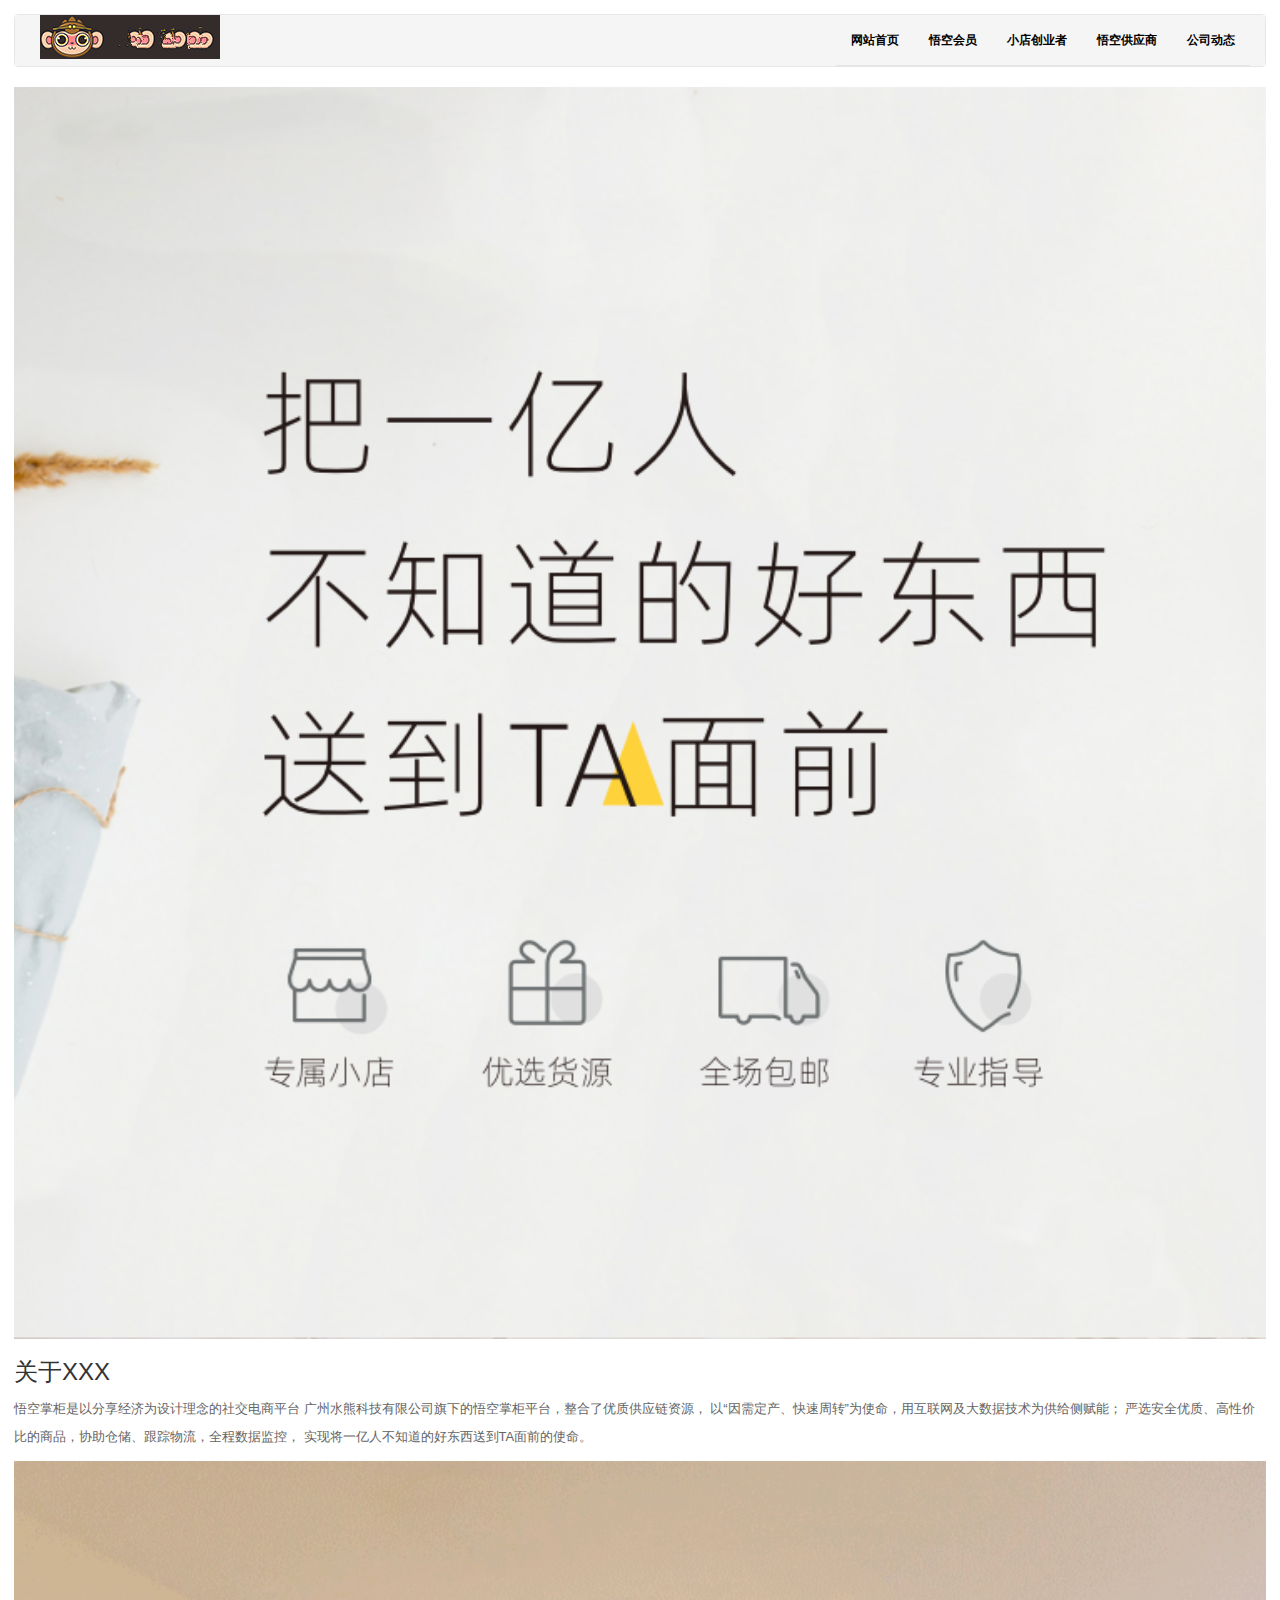
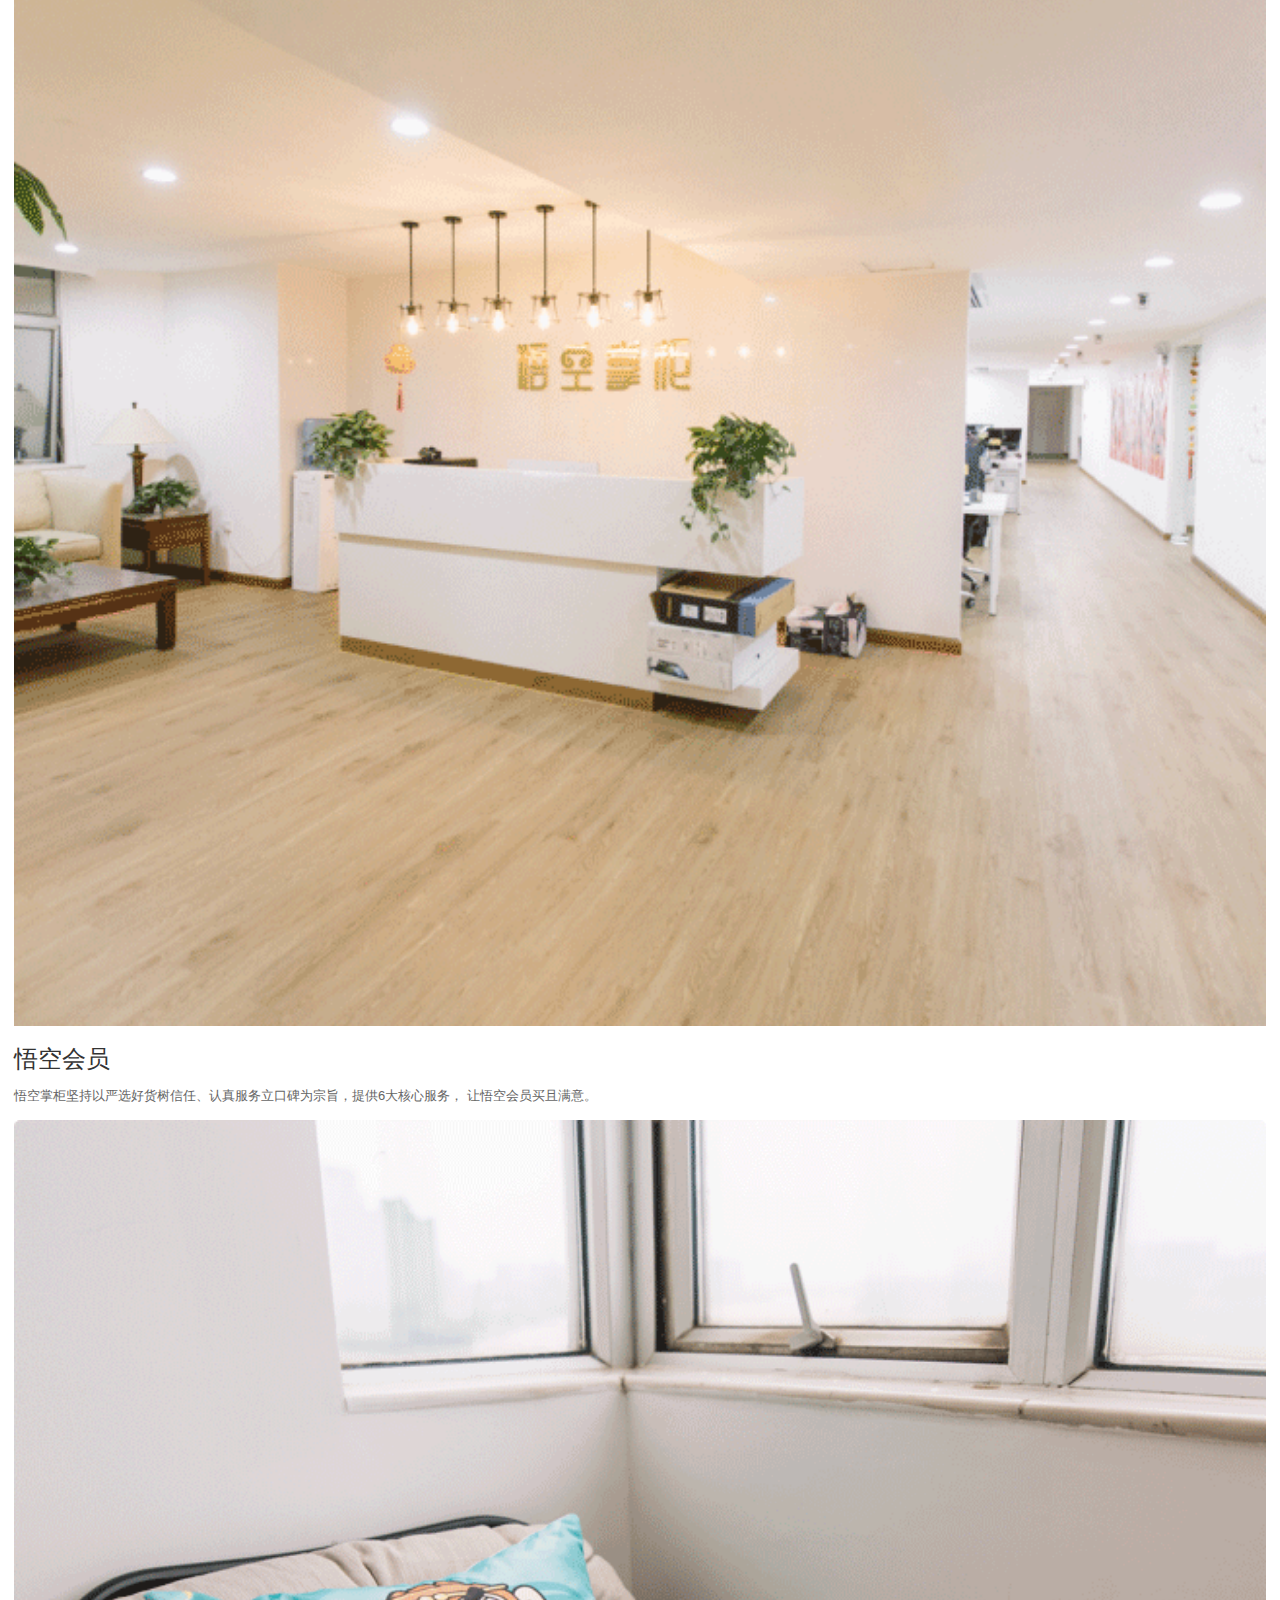
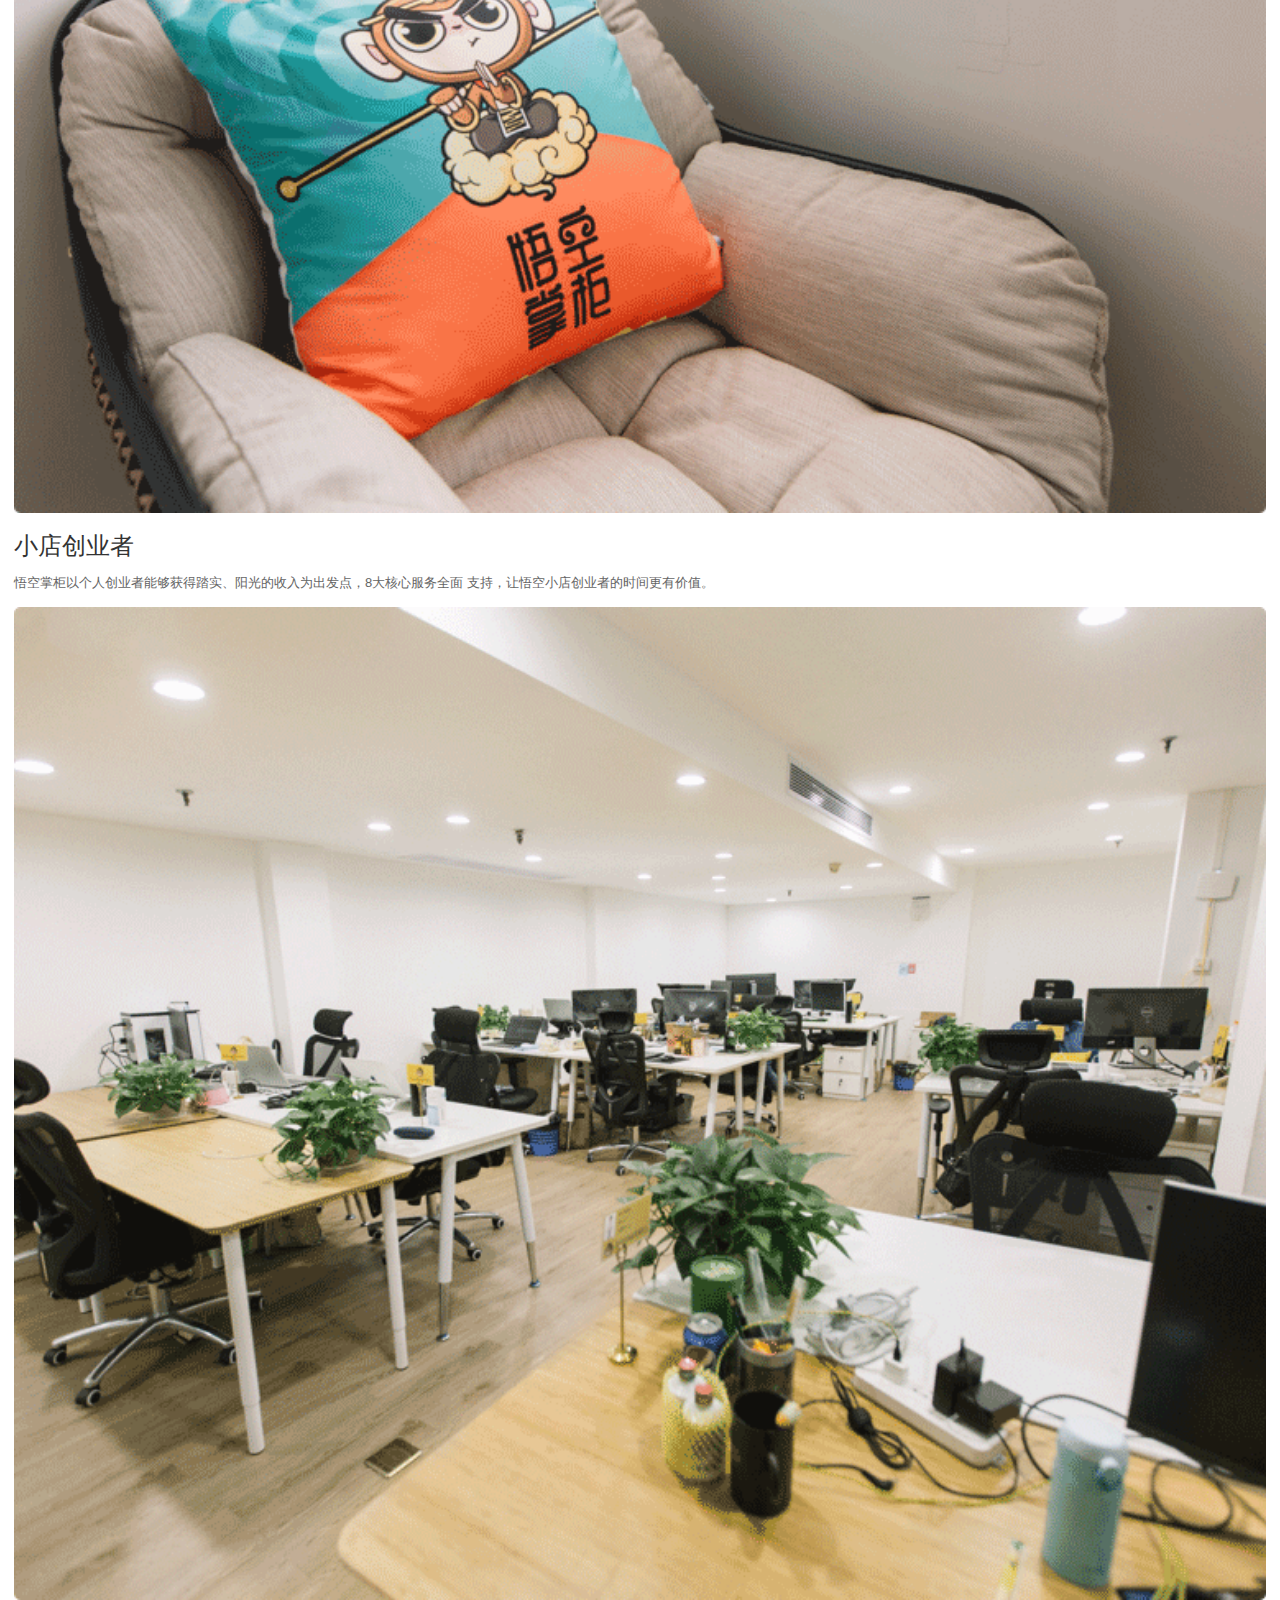
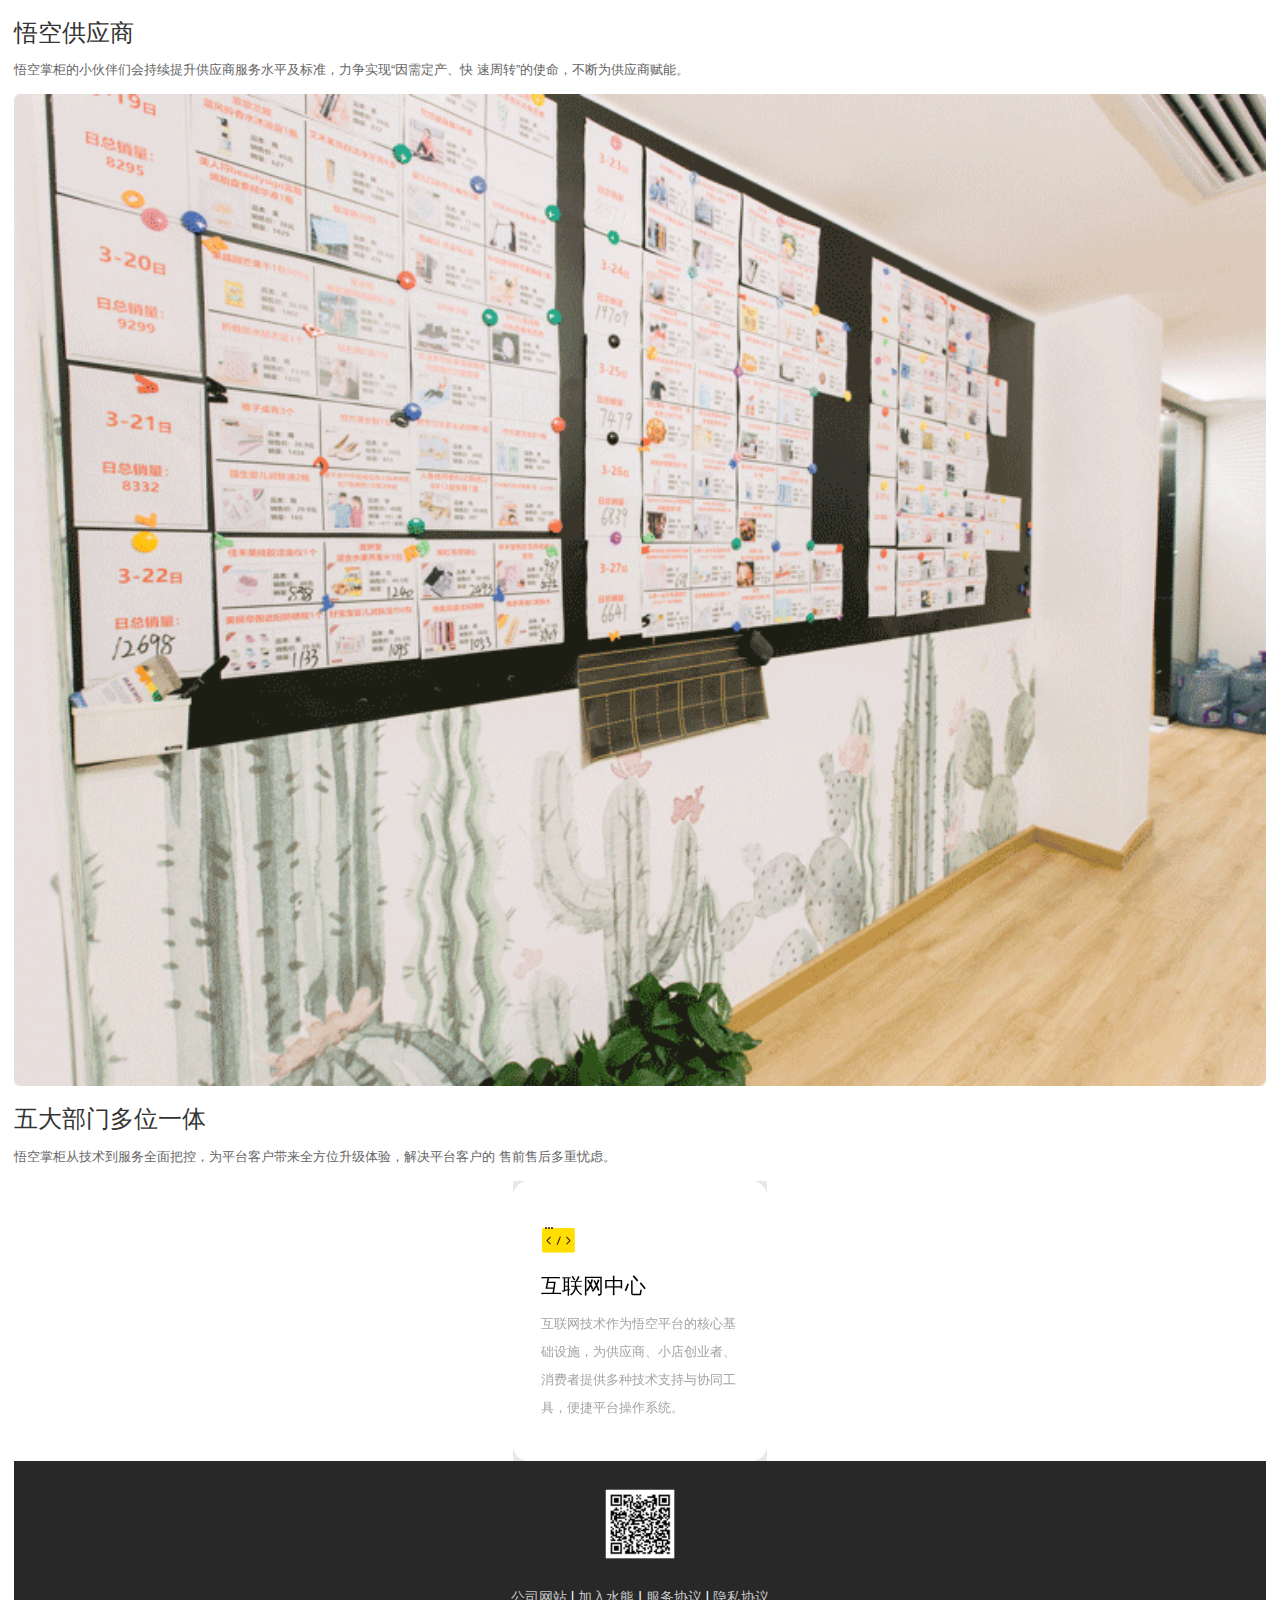
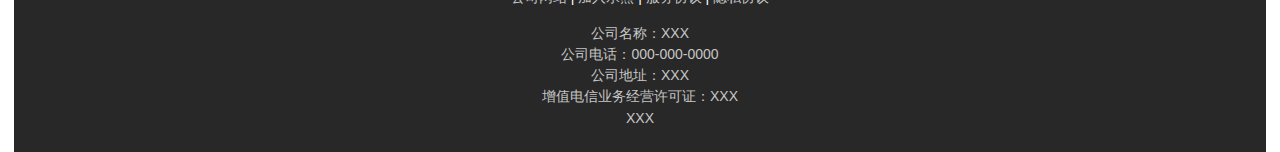
<file: index.html>
<!DOCTYPE html>
<html lang="en">
<head>
    <meta charset="UTF-8">
    <meta http-equiv="X-UA-Compatible" content="IE=edge">
    <meta name="viewport" content="width=device-width, initial-scale=1.0">
    <title>wukong</title>
    <!-- bootstrap -->
    <link rel="stylesheet" href="./assets/css/bootstrap.min.css" />

    <!-- animate.css -->
    <link rel="stylesheet" href="./assets/css/animate.min.css" />

    <!-- common.less -->
    <link rel="stylesheet/less" href="./assets/css/common.less" />

    <!-- index.less -->
    <link rel="stylesheet/less" href="./assets/css/index.less" />

    <!-- Link Swiper's CSS -->
    <link rel="stylesheet" href="./assets/css/swiper-bundle.min.css">

</head>
<body>
    <!-- 头部 -->
    <header class="header">
        <nav class="navbar navbar-default">
            <div class="container-fluid">
              <div class="navbar-header">
                <button type="button" class="navbar-toggle collapsed" data-toggle="collapse" data-target="#bs-example-navbar-collapse-1" aria-expanded="false">
                  <span class="sr-only">Toggle navigation</span>
                  <span class="icon-bar"></span>
                  <span class="icon-bar"></span>
                  <span class="icon-bar"></span>
                </button>

                <img src="./assets/images/logo.png" class="nav navbar-nav navbar-right">
              </div>

              <div class="collapse navbar-collapse" id="bs-example-navbar-collapse-1">
                <ul class="nav navbar-nav navbar-right">
                    <li class="nav-item ">
                        <a class="nav-link" href="./index.html">网站首页</a>
                    </li>
                    <li class="nav-item ">
                        <a class="nav-link" href="./member.html">悟空会员</a>
                    </li>
                    <li class="nav-item ">
                        <a class="nav-link" href="./serve.html">小店创业者</a>
                    </li>
                    <li class="nav-item ">
                        <a class="nav-link" href="./vendor.html">悟空供应商</a>
                    </li>
                    <li class="nav-item ">
                        <a class="nav-link" href="./dynamic.html">公司动态</a>
                    </li>
                </ul>
              </div>
            </div>
        </nav>
    
    </header>

    <!-- 内容 -->
    <div class="content-bigimg">
        <img src="./assets/images/home-1.png" alt="">
    </div>

    <div class="about">
        <h3>关于XXX</h3>
        <p>
            悟空掌柜是以分享经济为设计理念的社交电商平台
            广州水熊科技有限公司旗下的悟空掌柜平台，整合了优质供应链资源，
            以“因需定产、快速周转”为使命，用互联网及大数据技术为供给侧赋能；
            严选安全优质、高性价比的商品，协助仓储、跟踪物流，全程数据监控，
            实现将一亿人不知道的好东西送到TA面前的使命。
        </p>
        <img src="./assets/images/home-about.png" alt="">
    </div>
    <div class="ser-left">
        <h3>悟空会员</h3>
        <p>
            悟空掌柜坚持以严选好货树信任、认真服务立口碑为宗旨，提供6大核心服务，
            让悟空会员买且满意。
        </p>
        <img src="./assets/images/home-ser_left.png" alt="">

    </div>
    <div class="ser-center">
        <h3>小店创业者</h3>
        <p>
            悟空掌柜以个人创业者能够获得踏实、阳光的收入为出发点，8大核心服务全面
            支持，让悟空小店创业者的时间更有价值。
        </p>
        <img src="./assets/images/home-ser_center.png" alt="">
    </div>
    <div class="ser-right">
        <h3>悟空供应商</h3>
        <p>
            悟空掌柜的小伙伴们会持续提升供应商服务水平及标准，力争实现“因需定产、快
            速周转”的使命，不断为供应商赋能。
        </p>
        <img src="./assets/images/home-ser_right.png" alt="">
    </div>
    <div class="department">
        <h3>五大部门多位一体</h3>
        <p>
            悟空掌柜从技术到服务全面把控，为平台客户带来全方位升级体验，解决平台客户的
            售前售后多重忧虑。
        </p>
    </div>

    <!-- 轮播 -->
    <div class="banner">
        <div class="swiper-container" id="swiper-container2" style="width:254px;">
            <div class="swiper-wrapper">
                <div class="swiper-slide active-slider">
                    <img src="./assets/images/home-slide1.png">
                    <p class="p1">互联网中心</p>
                    <p>
                        互联网技术作为悟空平台的核心基础设施，为供应商、小店创业者、消费者提供多种技术支持与协同工具，便捷平台操作系统。
                    </p>
                </div>
                <div class="swiper-slide">
                    <img src="./assets/images/home-slide2.png">
    
                    <p class="p1">市场运营中心</p>
                    <p>市场运营中心为小店创业者开设培训课程，帮助小店创业者掌握专业技能，提高经营能力。</p>
                </div>
                <div class="swiper-slide">
                    <img src="./assets/images/home-slide3.png">
                    <p class="p1">内控中心</p>
                    <p>
                        专业的法务团队、合规团队和财税团队，最大化保障消费者权益的同时，协助供应商提升合法经营竞争力，降低小店创业者经营风险。
                    </p>
                </div>
                <div class="swiper-slide">
                    <img src="./assets/images/home-slide1.png">
                    <p class="p1">组织中心</p>
                    <p>
                        承担人才培训考核、行政制度建设、对外联系协调等多重职责，是企业文化建设的核心。
                    </p>
                </div>
                <div class="swiper-slide">
                    <img src="./assets/images/home-slide2.png">
                    <p class="p1">平台运营中心</p>
                    <p>
                        平台运营中心制作专业的“种草”、亲测类视频和图文，分担供应商的工作成本，减轻小店创业者的经营压力，提高购物者的购买体验。
                    </p>
    
                </div>
            </div>     
        </div>
            <!-- Swiper JS  -->
            <script src="./assets/js/swiper-bundle.min.js"></script>
            <!-- Initialize Swiper -->
            <script>
                var mySwiper2 = new Swiper('#swiper-container2', {
                    watchSlidesProgress: true,
                    watchSlidesVisibility: true,
                    slidesPerView: 1
        
                })
            </script>
    
    </div>

    <!-- 底部 -->
    <footer class="footer">
        <img src="./assets/images/erweiwma.png" alt="">
        <div class="foot-a">
            <a href="javascript:void(0)">公司网站</a> | 
            <a href="javascript:void(0)">加入水熊</a> | 
            <a href="javascript:void(0)">服务协议</a> | 
            <a href="javascript:void(0)">隐私协议</a>
        </div>
        <div class="more">
            <p>公司名称：XXX</p>
            <p>公司电话：000-000-0000</p>
            <p>公司地址：XXX</p>
            <p>增值电信业务经营许可证：XXX</p>
            <a>XXX</a>
        </div>
    </footer>
    
</body>
</html>
<script src="./assets/js/jquery.min.js"></script>
<script src="./assets/js/less.min.js"></script>
<script src="./assets/js/bootstrap.min.js"></script>
<script src="./assets/js/wow.min.repeat.js"></script>
<script>
    //懒加载初始化
    new WOW().init()

    //判断是否为手机端
    var isTouch=('ontouchstart' in window);

    if(isTouch){
        $(".carousel").on('touchstart', function(e){
            var that=$(this);
            var touch = e.originalEvent.changedTouches[0];
            var startX = touch.pageX;
            var startY = touch.pageY;
            $(document).on('touchmove',function(e){
                touch = e.originalEvent.touches[0] ||e.originalEvent.changedTouches[0];
                var endX=touch.pageX - startX;
                var endY=touch.pageY - startY;
                if(Math.abs(endY)<Math.abs(endX)){
                    if(endX > 10){
                        $(this).off('touchmove');
                        that.carousel('prev');
                    }else if (endX < -10){
                        $(this).off('touchmove');
                        that.carousel('next');
                    }
                    return false;
                }        });
        });
        $(document).on('touchend',function(){
            $(this).off('touchmove');
        });
    }
</script>
</file>
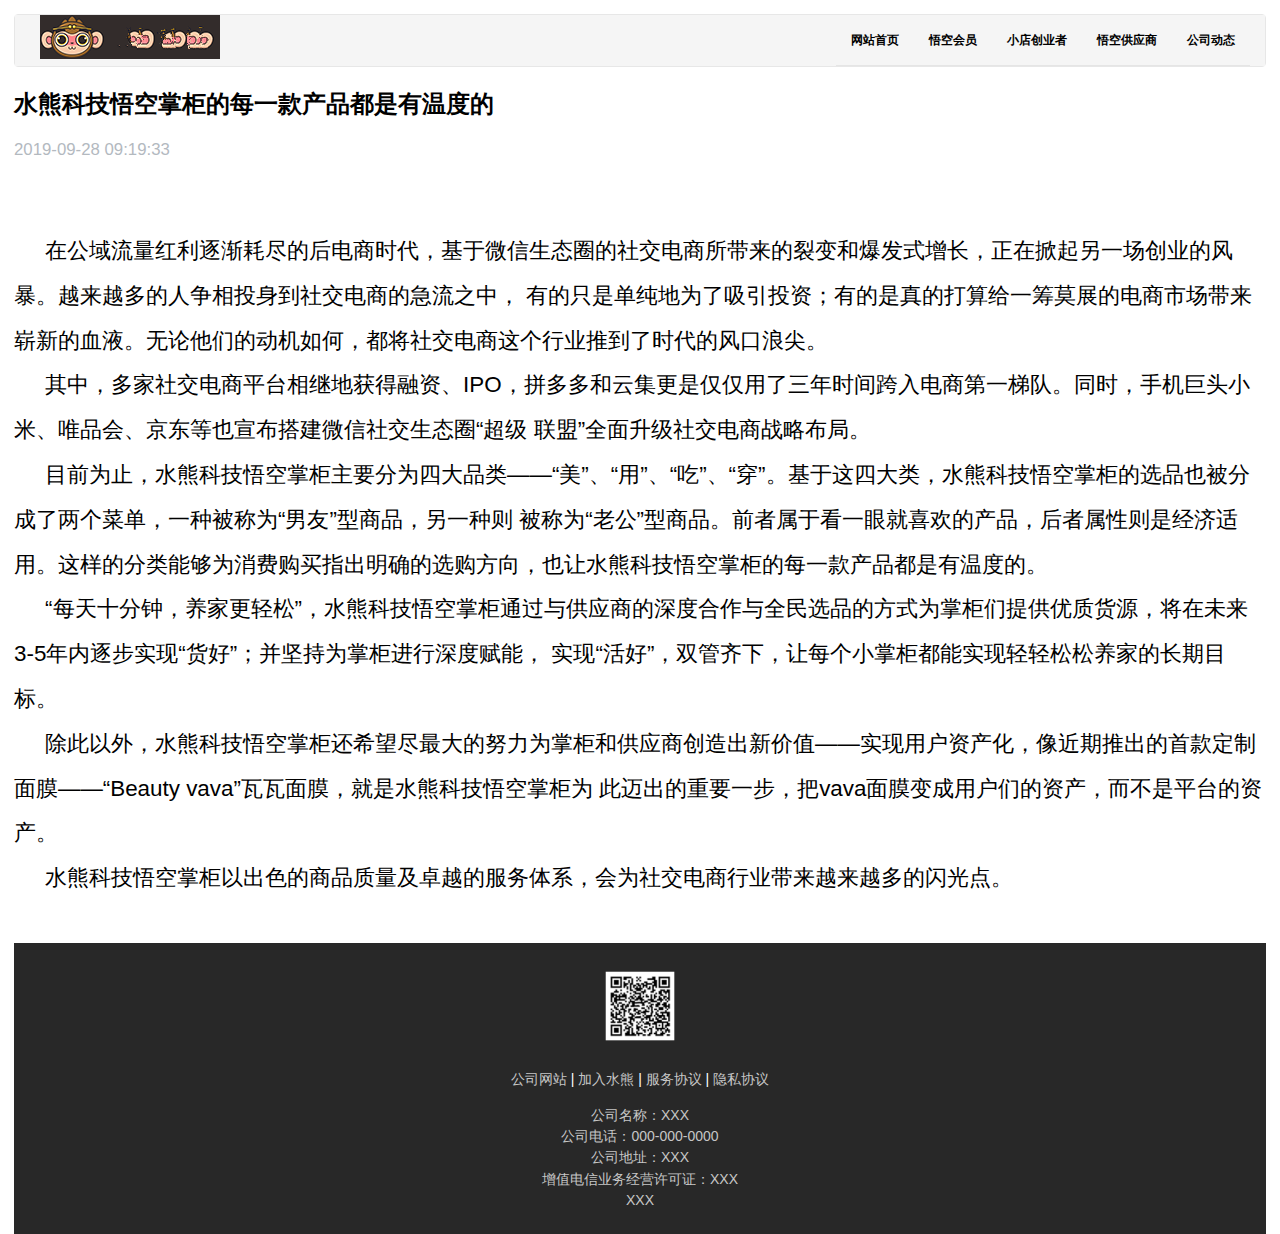
<file: dynamic-more.html>
<!DOCTYPE html>
<html lang="en">
<head>
    <meta charset="UTF-8">
    <meta http-equiv="X-UA-Compatible" content="IE=edge">
    <meta name="viewport" content="width=device-width, initial-scale=1.0">
    <title>Document</title>
        <!-- bootstrap -->
        <link rel="stylesheet" href="./assets/css/bootstrap.min.css" />

        <!-- animate.css -->
        <link rel="stylesheet" href="./assets/css/animate.min.css" />
    
        <!-- common.less -->
        <link rel="stylesheet/less" href="./assets/css/common.less" />
    
        <!-- index.less -->
        <link rel="stylesheet/less" href="./assets/css/index.less" />
        <!-- member.less -->
        <link rel="stylesheet/less" href="./assets/css/member.less">
        <!-- serve.html -->
        <link rel="stylesheet/less" href="./assets/css/serve.less">
        <!-- vendor.html -->
        <link rel="stylesheet/less" href="./assets/css/vendor.less">
        <!-- dynamic.html -->
        <link rel="stylesheet/less" href="./assets/css/dynamic.less">
        <!-- dynamic-more.html -->
        <link rel="stylesheet/less" href="./assets/css/dynamic-more.less">
    
    
        <!-- Link Swiper's CSS -->
        <link rel="stylesheet" href="./assets/css/swiper-bundle.min.css">
    
</head>
<body>
    <!-- 头部 -->
    <header class="header">
        <nav class="navbar navbar-default">
            <div class="container-fluid">
              <div class="navbar-header">
                <button type="button" class="navbar-toggle collapsed" data-toggle="collapse" data-target="#bs-example-navbar-collapse-1" aria-expanded="false">
                  <span class="sr-only">Toggle navigation</span>
                  <span class="icon-bar"></span>
                  <span class="icon-bar"></span>
                  <span class="icon-bar"></span>
                </button>

                <img src="./assets/images/logo.png" class="nav navbar-nav navbar-right">
              </div>

              <div class="collapse navbar-collapse" id="bs-example-navbar-collapse-1">
                <ul class="nav navbar-nav navbar-right">
                    <li class="nav-item ">
                        <a class="nav-link" href="./index.html">网站首页</a>
                    </li>
                    <li class="nav-item ">
                        <a class="nav-link" href="./member.html">悟空会员</a>
                    </li>
                    <li class="nav-item ">
                        <a class="nav-link" href="./serve.html">小店创业者</a>
                    </li>
                    <li class="nav-item ">
                        <a class="nav-link" href="./vendor.html">悟空供应商</a>
                    </li>
                    <li class="nav-item ">
                        <a class="nav-link" href="./dynamic.html">公司动态</a>
                    </li>
                </ul>
              </div>
            </div>
        </nav>
    
    </header>

    <div class="content-more">
        <a href="javascript:void(0)" class="title">水熊科技悟空掌柜的每一款产品都是有温度的</a>
        <p>2019-09-28 09:19:33</p>
        <a href="javascript:void(0)" class="content">
            &nbsp;&nbsp;&nbsp;&nbsp;&nbsp;在公域流量红利逐渐耗尽的后电商时代，基于微信生态圈的社交电商所带来的裂变和爆发式增长，正在掀起另一场创业的风暴。越来越多的人争相投身到社交电商的急流之中，
            有的只是单纯地为了吸引投资；有的是真的打算给一筹莫展的电商市场带来崭新的血液。无论他们的动机如何，都将社交电商这个行业推到了时代的风口浪尖。
            <br />
            &nbsp;&nbsp;&nbsp;&nbsp;&nbsp;其中，多家社交电商平台相继地获得融资、IPO，拼多多和云集更是仅仅用了三年时间跨入电商第一梯队。同时，手机巨头小米、唯品会、京东等也宣布搭建微信社交生态圈“超级
            联盟”全面升级社交电商战略布局。
            <br />
            &nbsp;&nbsp;&nbsp;&nbsp;&nbsp;目前为止，水熊科技悟空掌柜主要分为四大品类——“美”、“用”、“吃”、“穿”。基于这四大类，水熊科技悟空掌柜的选品也被分成了两个菜单，一种被称为“男友”型商品，另一种则
            被称为“老公”型商品。前者属于看一眼就喜欢的产品，后者属性则是经济适用。这样的分类能够为消费购买指出明确的选购方向，也让水熊科技悟空掌柜的每一款产品都是有温度的。
            <br />
            &nbsp;&nbsp;&nbsp;&nbsp;&nbsp;“每天十分钟，养家更轻松”，水熊科技悟空掌柜通过与供应商的深度合作与全民选品的方式为掌柜们提供优质货源，将在未来3-5年内逐步实现“货好”；并坚持为掌柜进行深度赋能，
            实现“活好”，双管齐下，让每个小掌柜都能实现轻轻松松养家的长期目标。
            <br />
            &nbsp;&nbsp;&nbsp;&nbsp;&nbsp;除此以外，水熊科技悟空掌柜还希望尽最大的努力为掌柜和供应商创造出新价值——实现用户资产化，像近期推出的首款定制面膜——“Beauty vava”瓦瓦面膜，就是水熊科技悟空掌柜为
            此迈出的重要一步，把vava面膜变成用户们的资产，而不是平台的资产。
            <br />
            &nbsp;&nbsp;&nbsp;&nbsp;&nbsp;水熊科技悟空掌柜以出色的商品质量及卓越的服务体系，会为社交电商行业带来越来越多的闪光点。
        </a>
    </div>

    

    <!-- 底部 -->
    <footer class="footer">
        <img src="./assets/images/erweiwma.png" alt="">
        <div class="foot-a">
            <a href="javascript:void(0)">公司网站</a> | 
            <a href="javascript:void(0)">加入水熊</a> | 
            <a href="javascript:void(0)">服务协议</a> | 
            <a href="javascript:void(0)">隐私协议</a>
        </div>
        <div class="more">
            <p>公司名称：XXX</p>
            <p>公司电话：000-000-0000</p>
            <p>公司地址：XXX</p>
            <p>增值电信业务经营许可证：XXX</p>
            <a>XXX</a>
        </div>
    </footer>

</body>
</html>
<script src="./assets/js/jquery.min.js"></script>
<script src="./assets/js/less.min.js"></script>
<script src="./assets/js/bootstrap.min.js"></script>
<script src="./assets/js/wow.min.repeat.js"></script>
<script>
    //懒加载初始化
    new WOW().init()

    //判断是否为手机端
    var isTouch=('ontouchstart' in window);

    if(isTouch){
        $(".carousel").on('touchstart', function(e){
            var that=$(this);
            var touch = e.originalEvent.changedTouches[0];
            var startX = touch.pageX;
            var startY = touch.pageY;
            $(document).on('touchmove',function(e){
                touch = e.originalEvent.touches[0] ||e.originalEvent.changedTouches[0];
                var endX=touch.pageX - startX;
                var endY=touch.pageY - startY;
                if(Math.abs(endY)<Math.abs(endX)){
                    if(endX > 10){
                        $(this).off('touchmove');
                        that.carousel('prev');
                    }else if (endX < -10){
                        $(this).off('touchmove');
                        that.carousel('next');
                    }
                    return false;
                }        });
        });
        $(document).on('touchend',function(){
            $(this).off('touchmove');
        });
    }
</script>
</file>
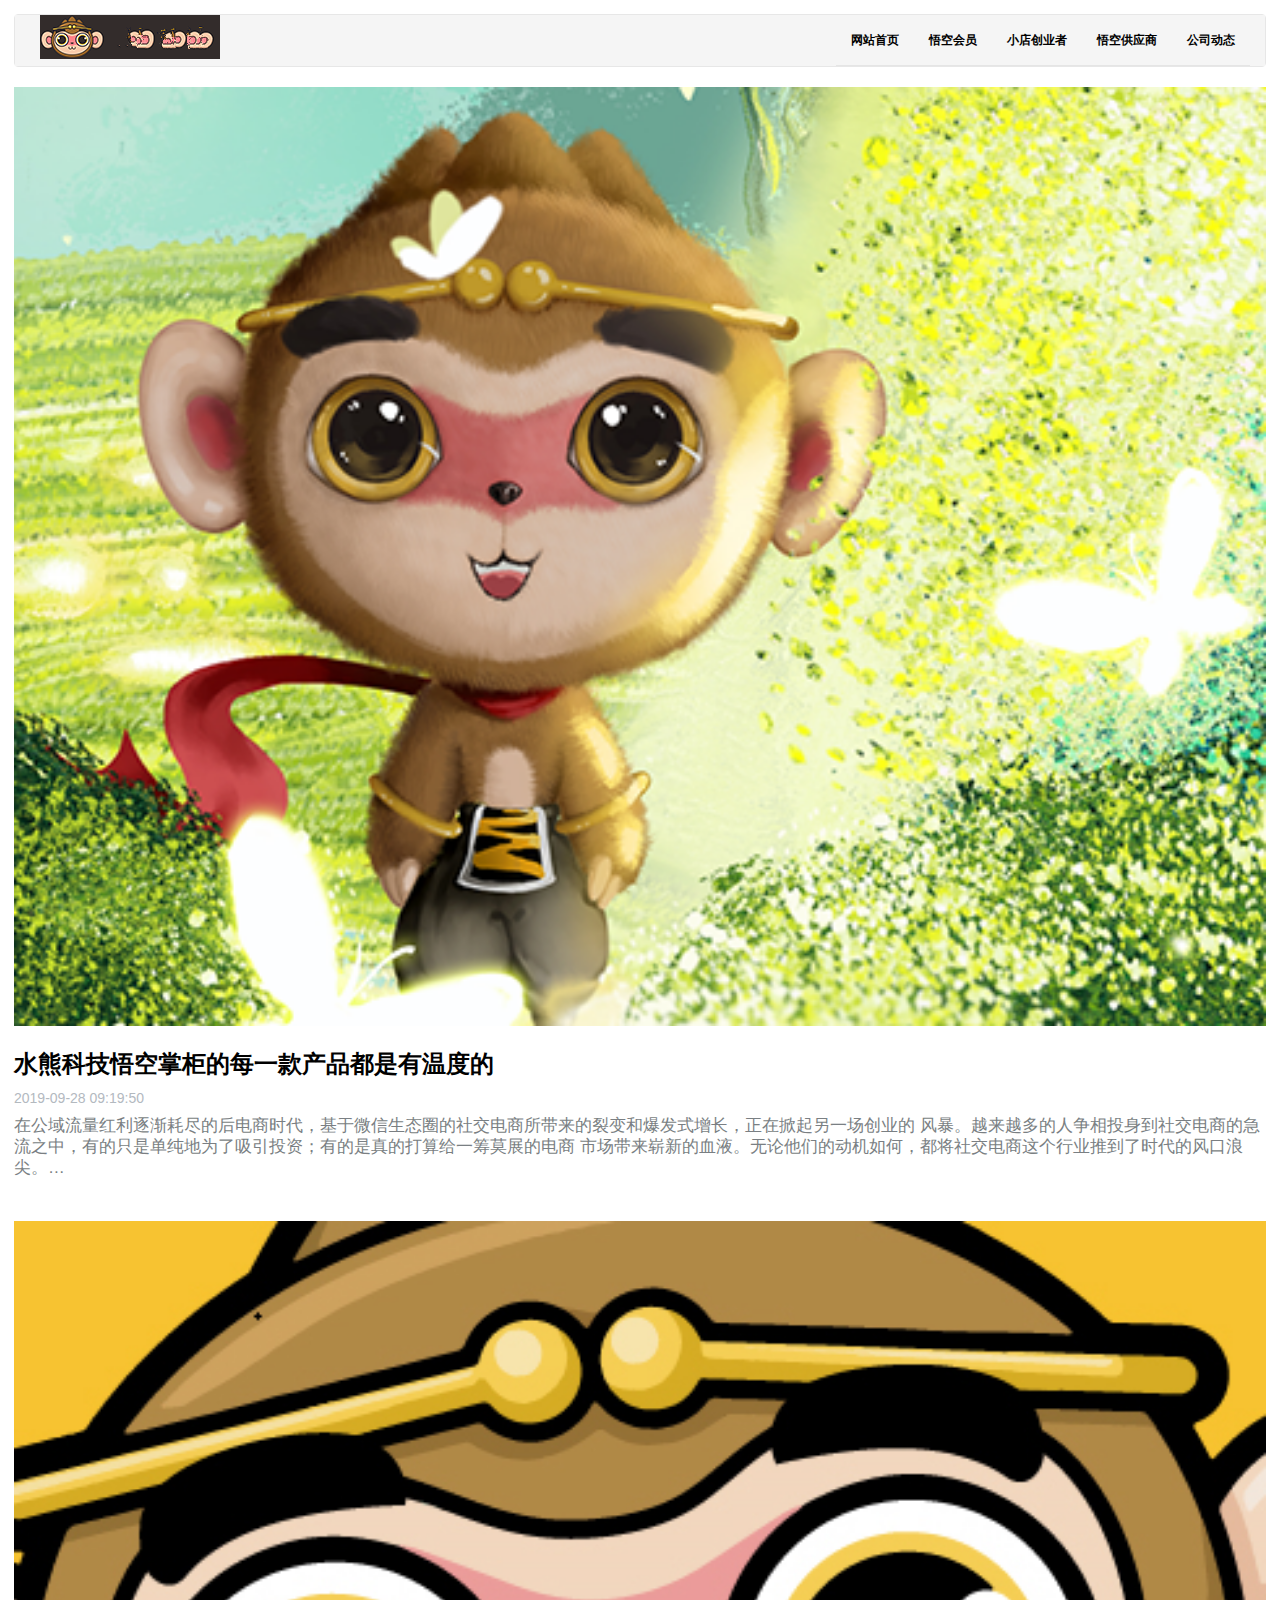
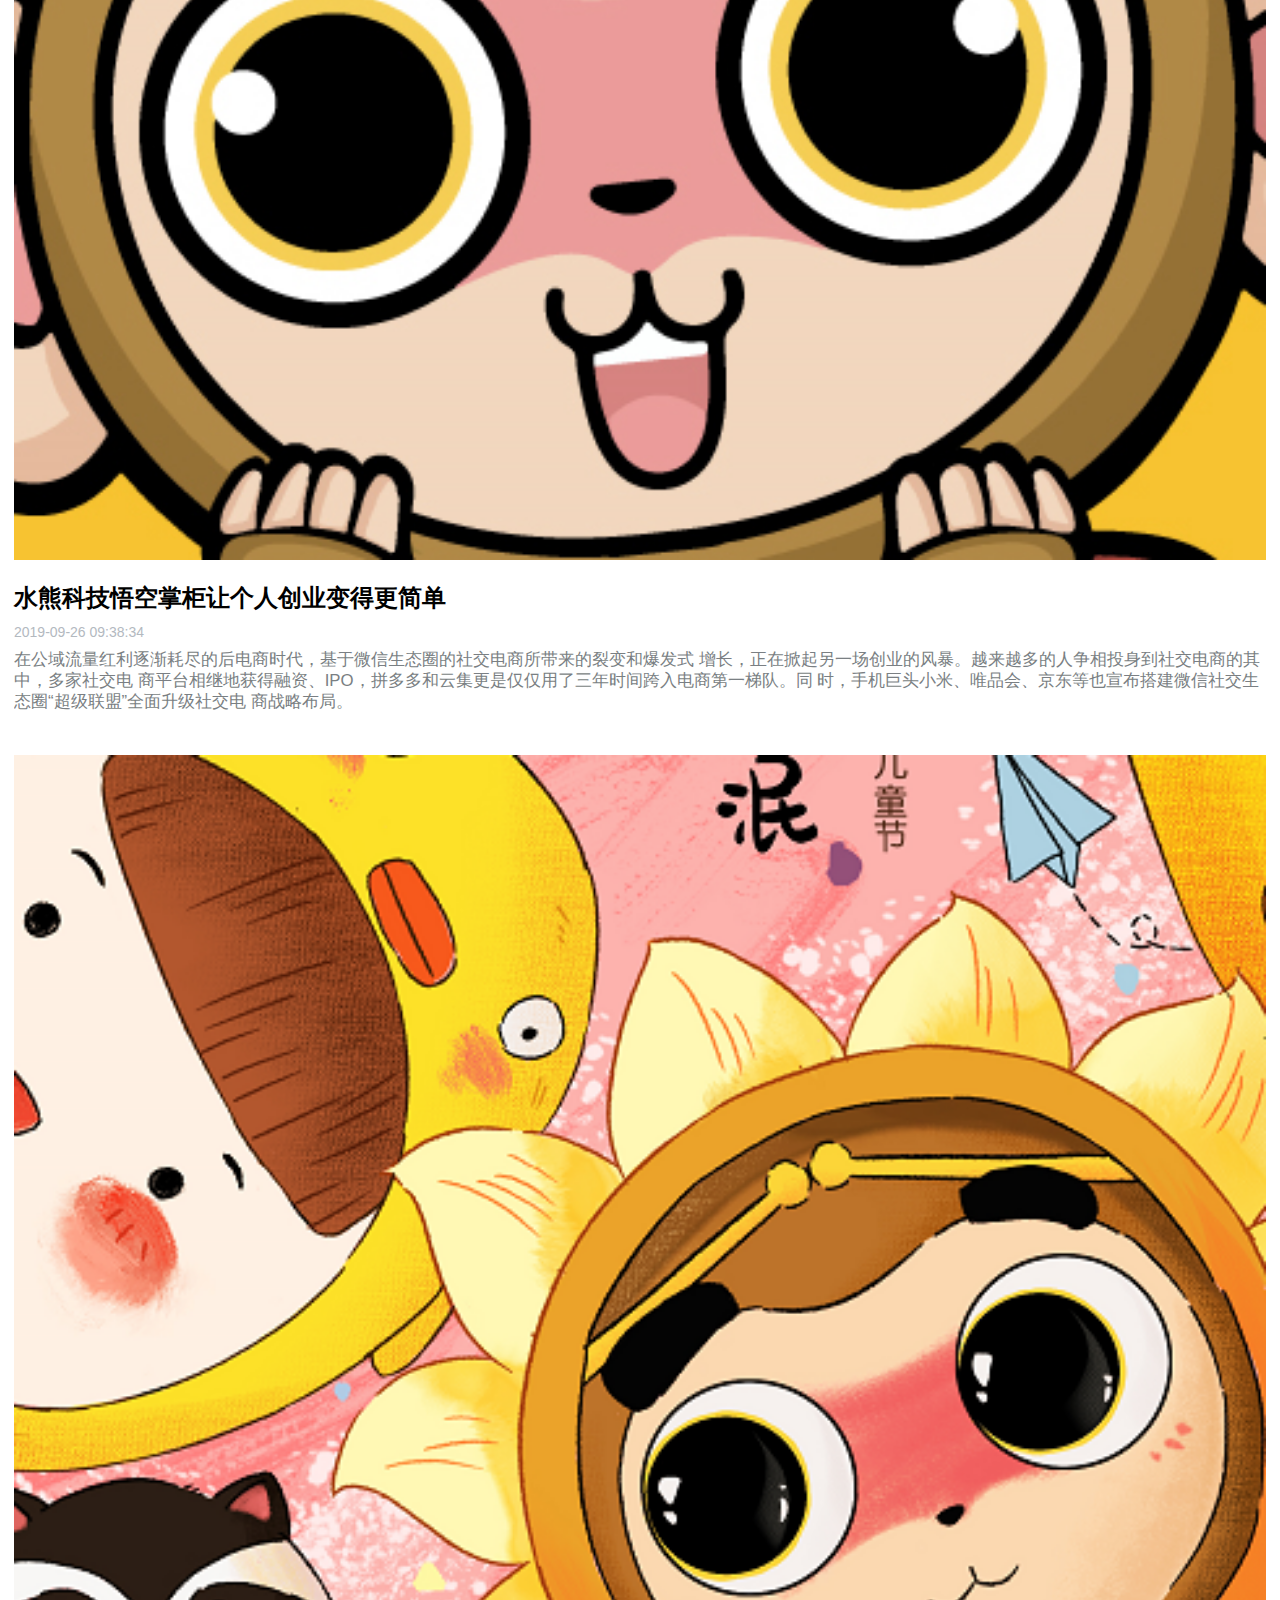
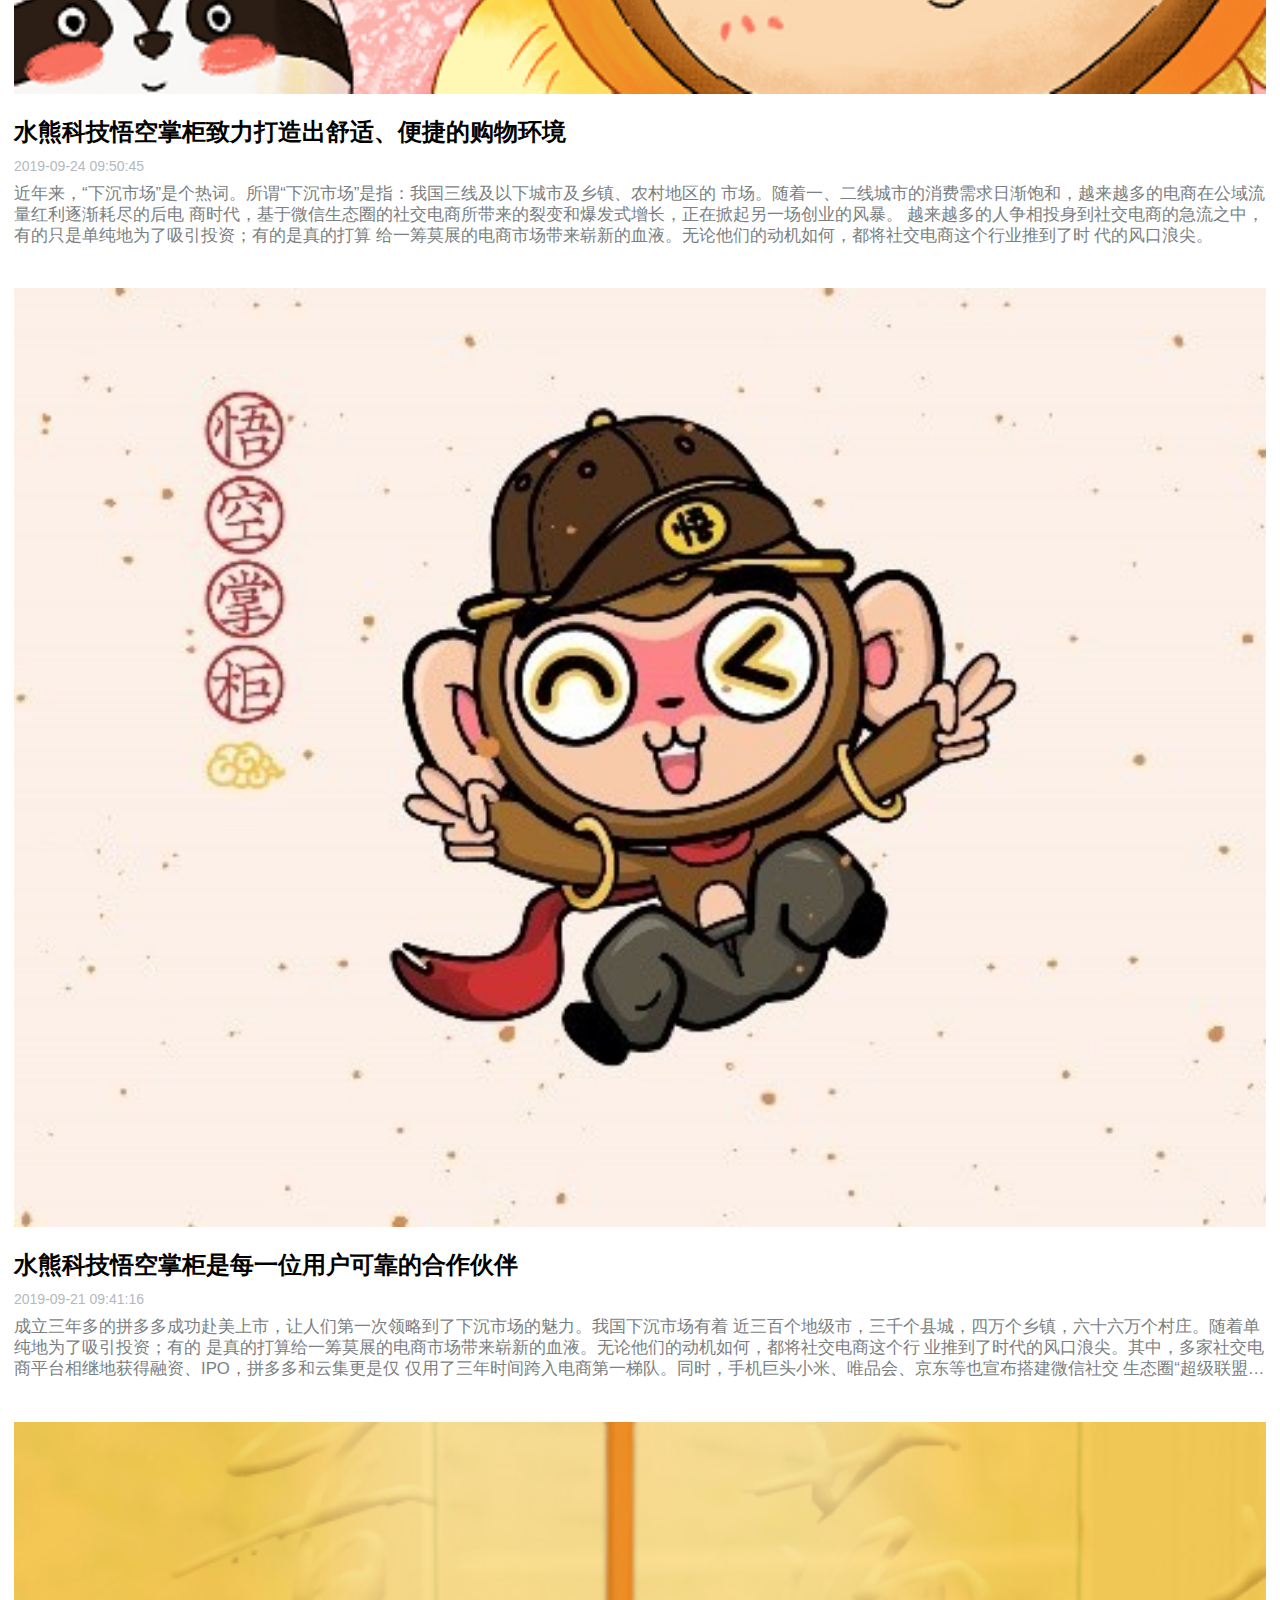
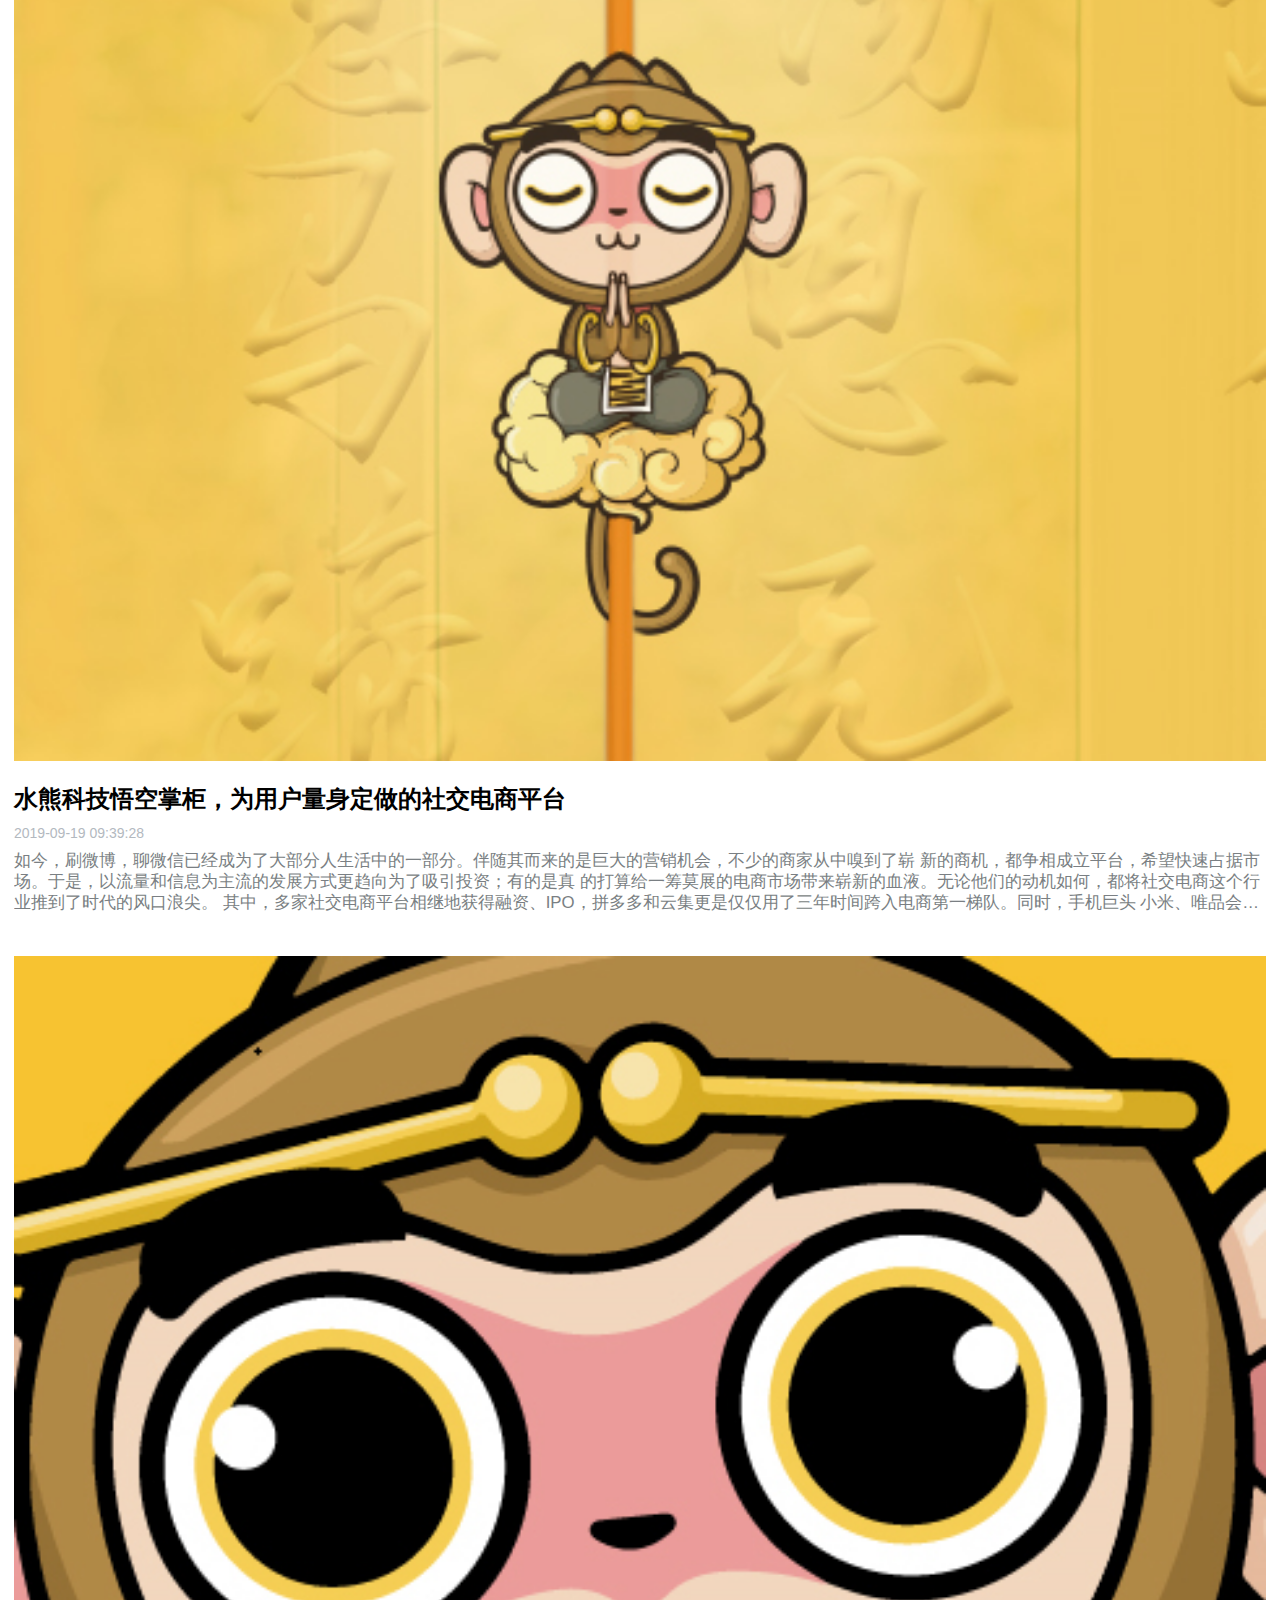
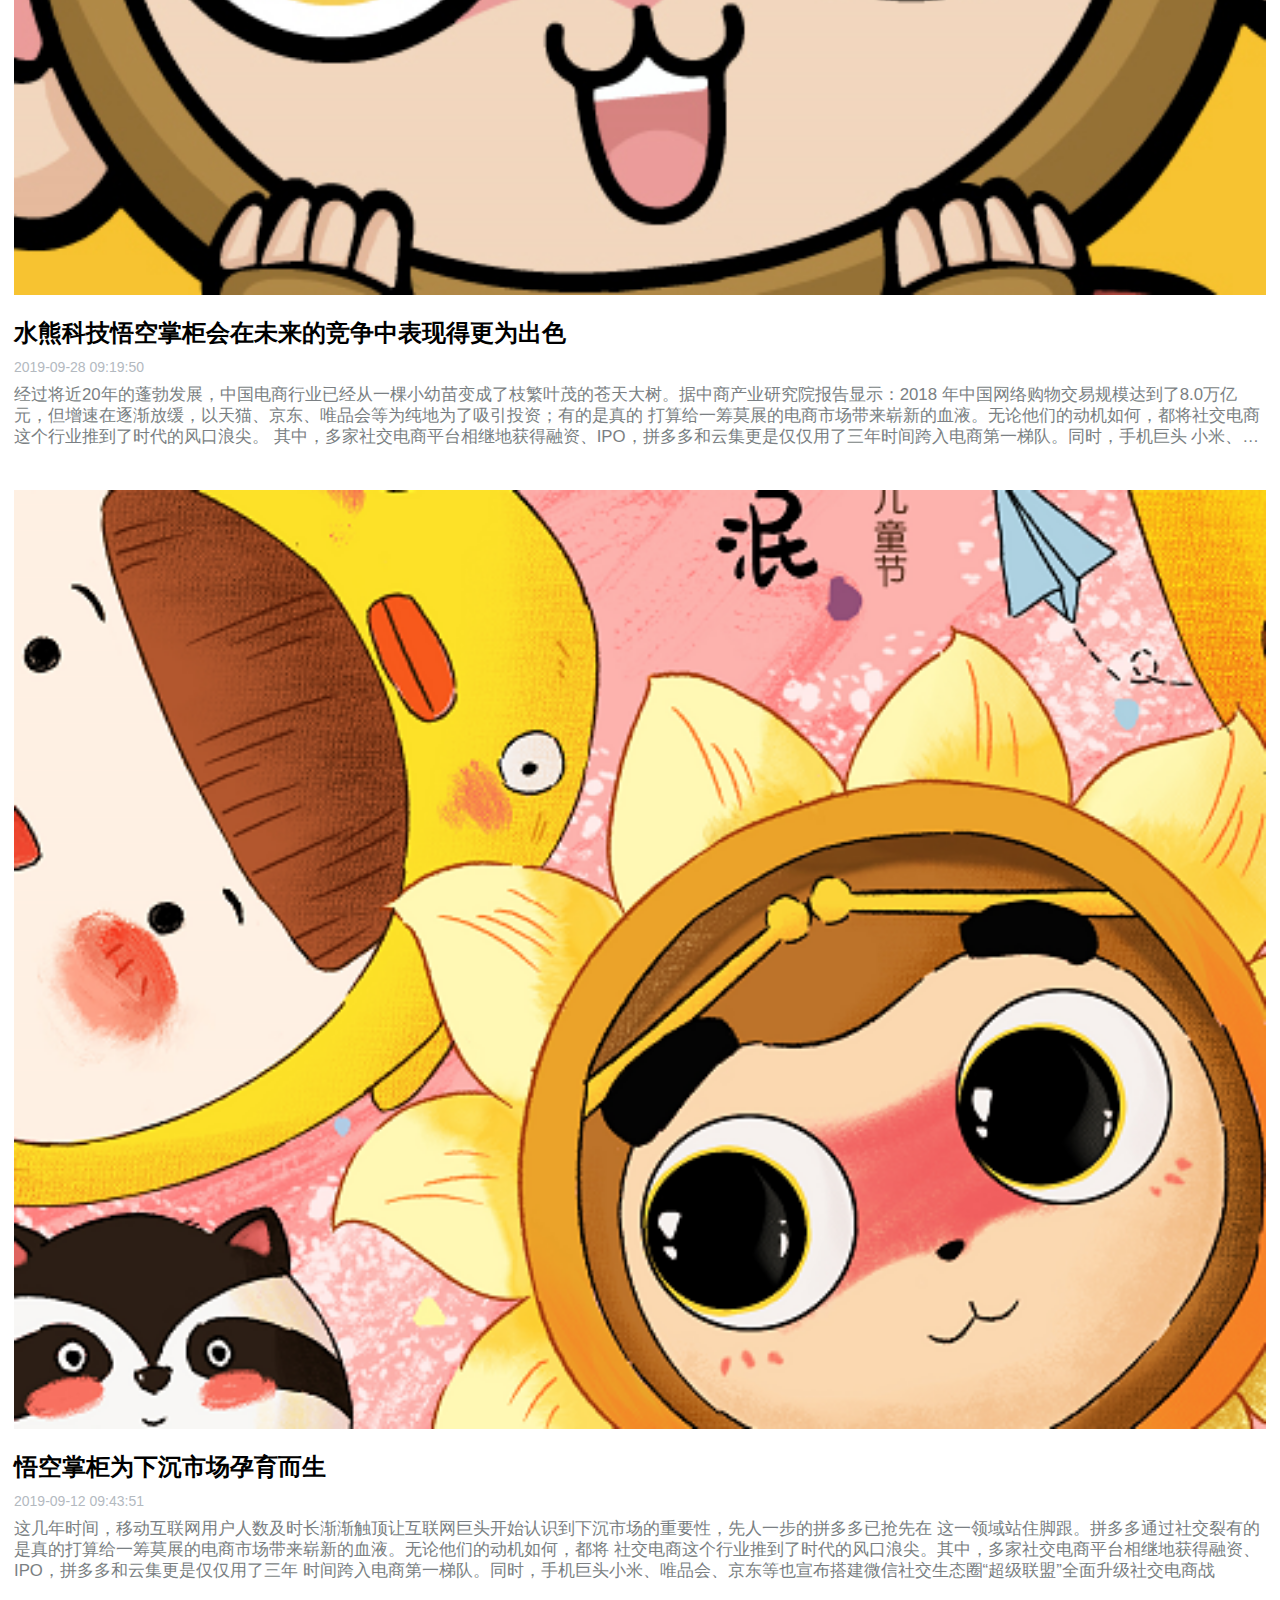
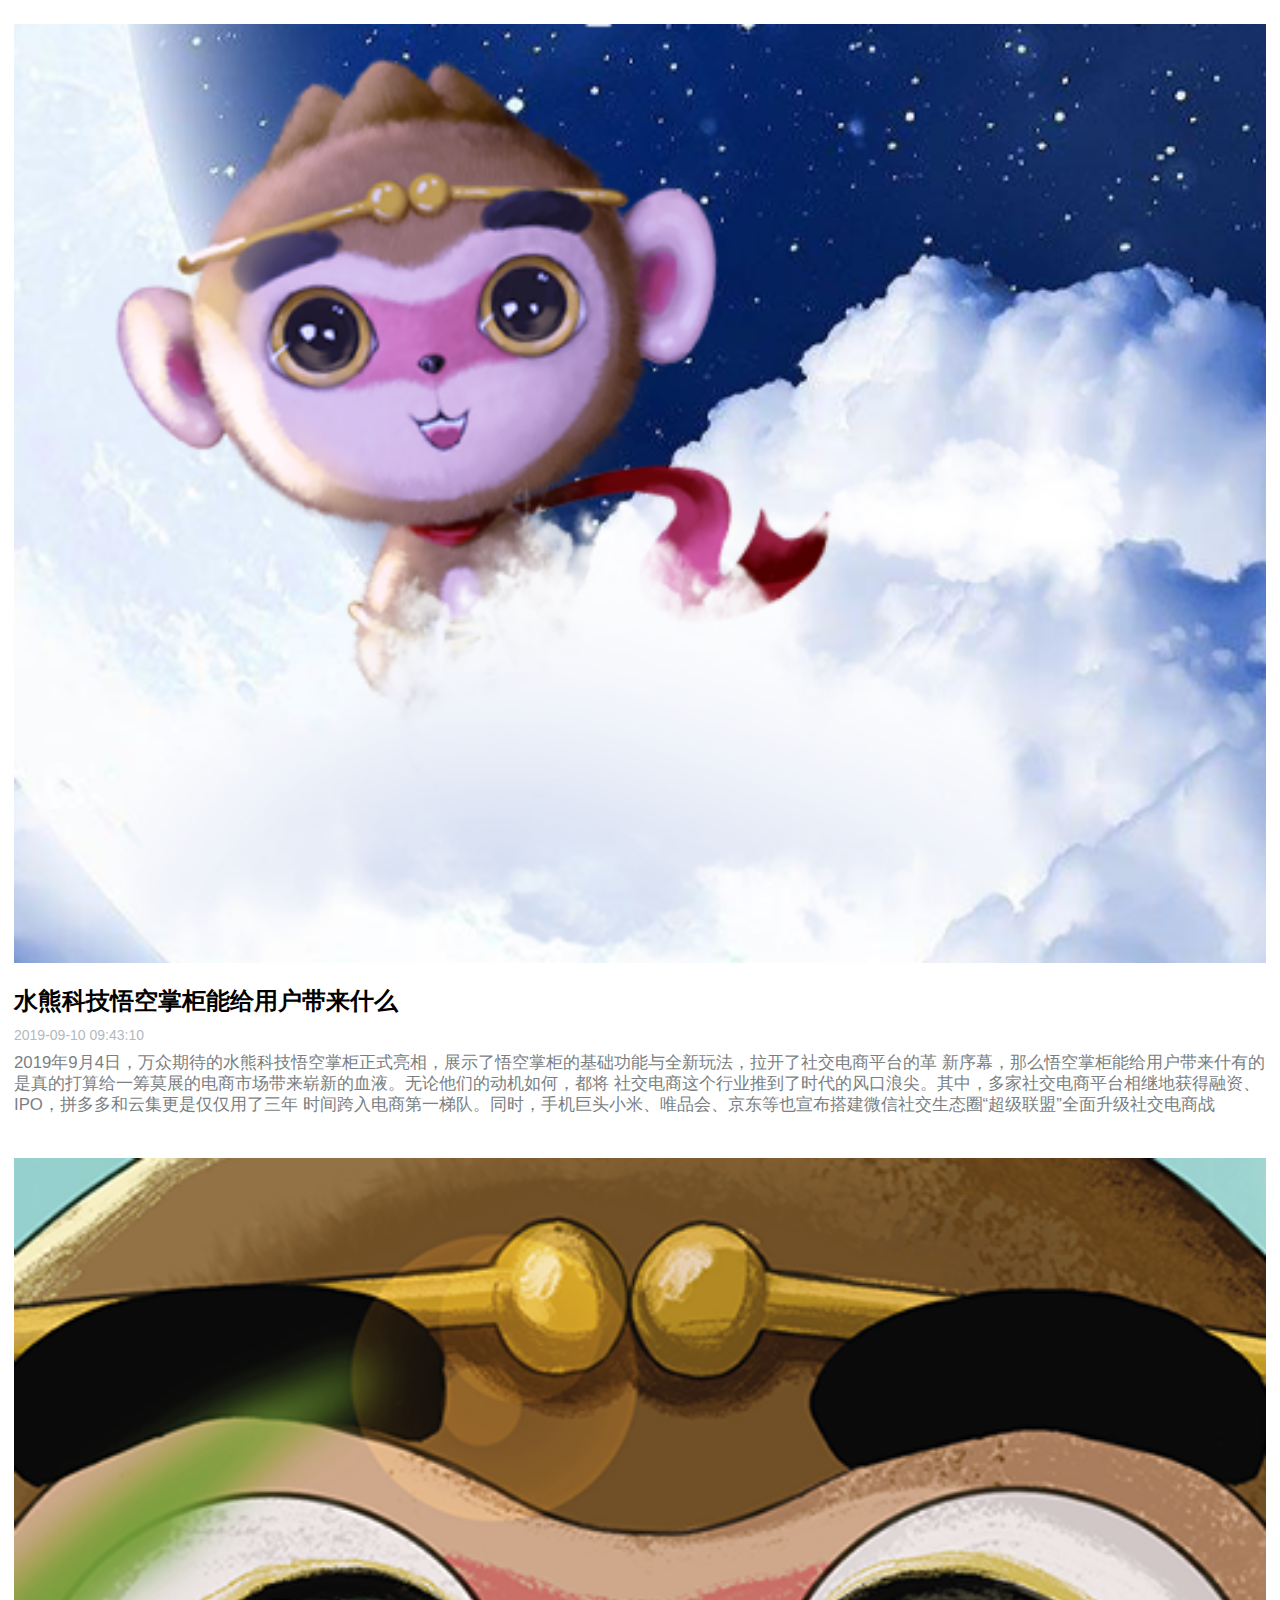
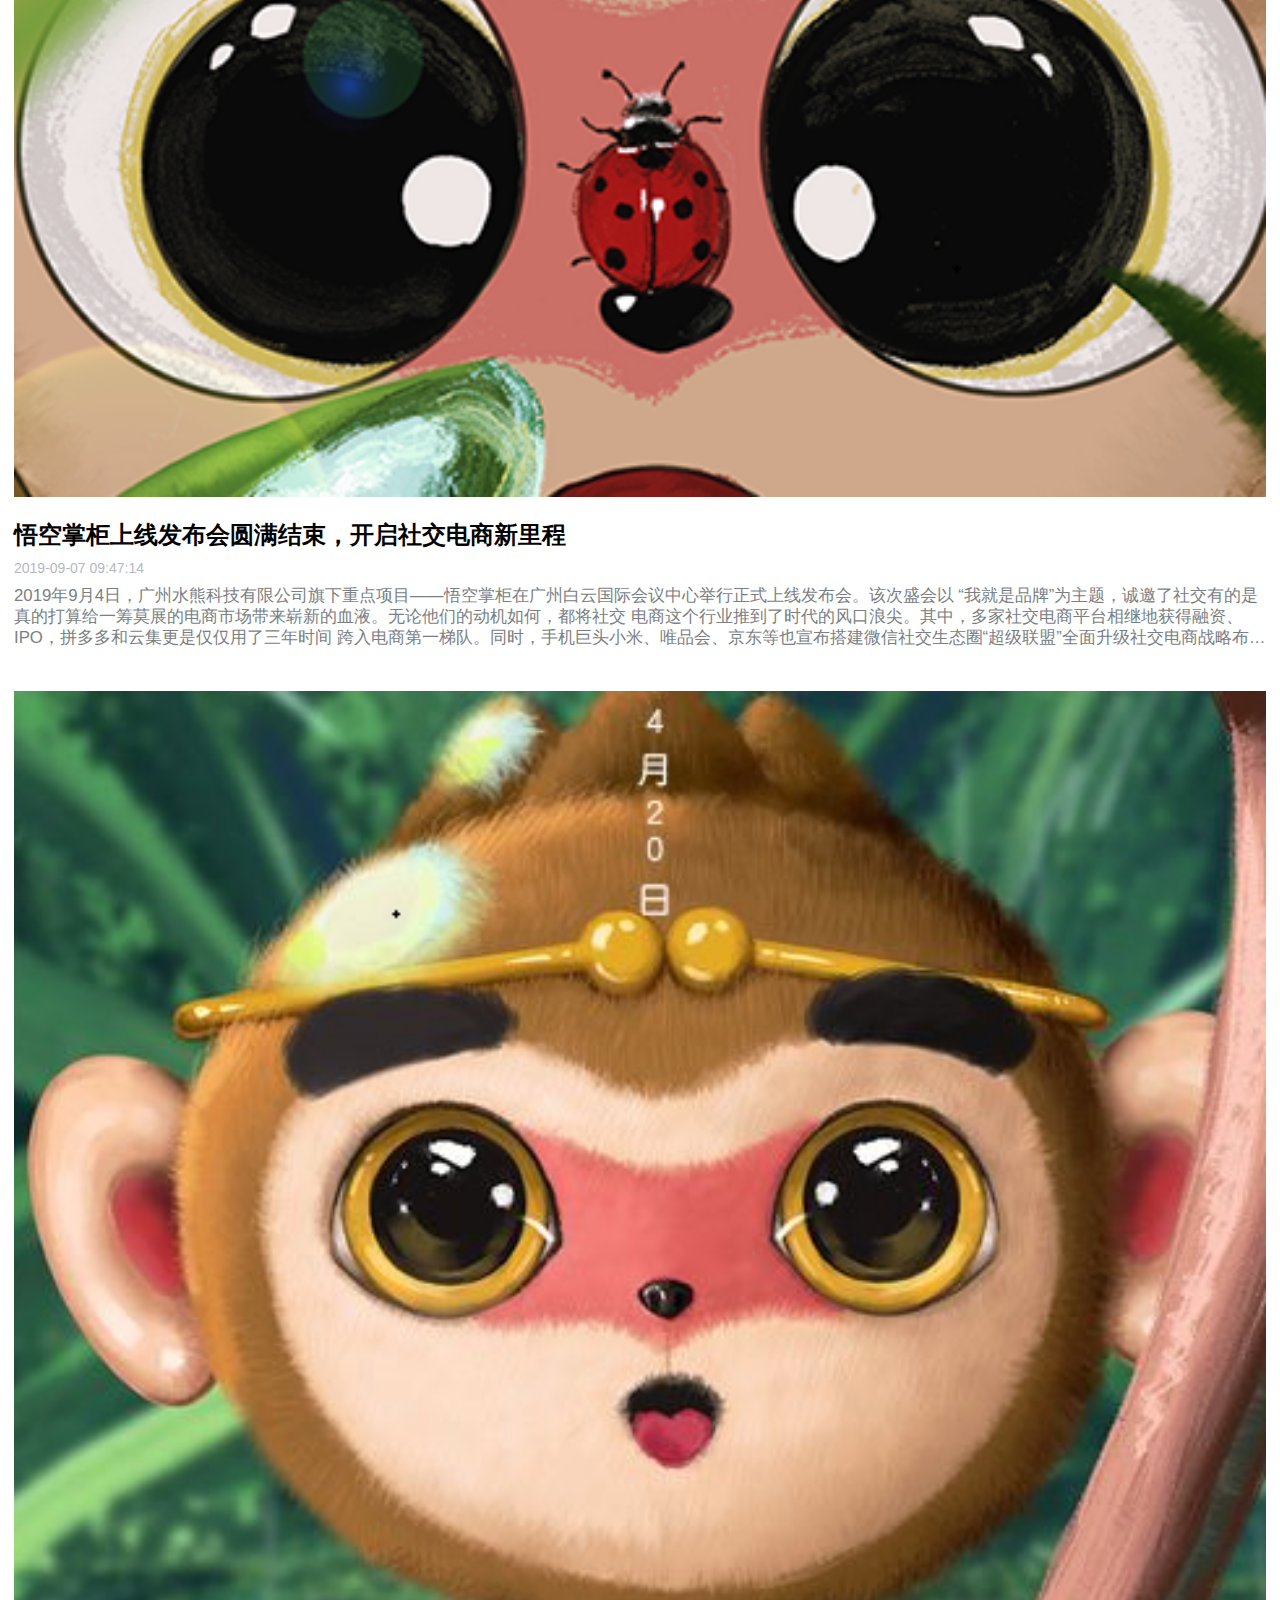
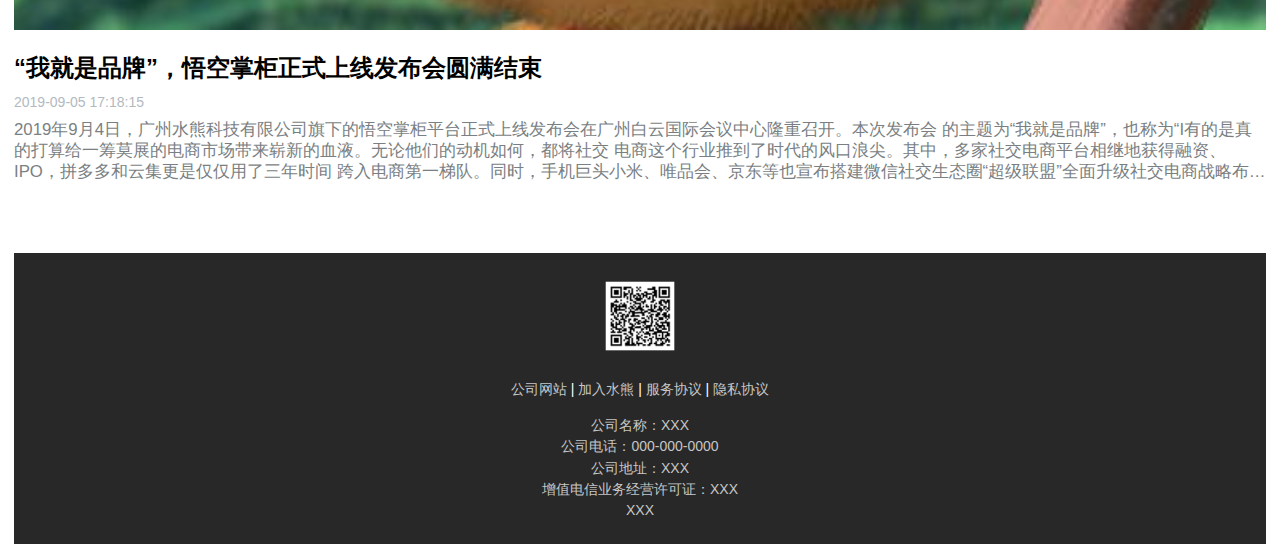
<file: dynamic.html>
<!DOCTYPE html>
<html lang="en">
<head>
    <meta charset="UTF-8">
    <meta http-equiv="X-UA-Compatible" content="IE=edge">
    <meta name="viewport" content="width=device-width, initial-scale=1.0">
    <title>dynamic</title>
    <!-- bootstrap -->
    <link rel="stylesheet" href="./assets/css/bootstrap.min.css" />

    <!-- animate.css -->
    <link rel="stylesheet" href="./assets/css/animate.min.css" />

    <!-- common.less -->
    <link rel="stylesheet/less" href="./assets/css/common.less" />

    <!-- index.less -->
    <link rel="stylesheet/less" href="./assets/css/index.less" />
    <!-- member.less -->
    <link rel="stylesheet/less" href="./assets/css/member.less">
    <!-- serve.html -->
    <link rel="stylesheet/less" href="./assets/css/serve.less">
    <!-- vendor.html -->
    <link rel="stylesheet/less" href="./assets/css/vendor.less">
    <!-- dynamic.html -->
    <link rel="stylesheet/less" href="./assets/css/dynamic.less">
    <!-- dynamic-more.html -->
    <link rel="stylesheet/less" href="./assets/css/dynamic-more.less">


    <!-- Link Swiper's CSS -->
    <link rel="stylesheet" href="./assets/css/swiper-bundle.min.css">

</head>
<body>
    <!-- 头部 -->
    <header class="header">
        <nav class="navbar navbar-default">
            <div class="container-fluid">
              <div class="navbar-header">
                <button type="button" class="navbar-toggle collapsed" data-toggle="collapse" data-target="#bs-example-navbar-collapse-1" aria-expanded="false">
                  <span class="sr-only">Toggle navigation</span>
                  <span class="icon-bar"></span>
                  <span class="icon-bar"></span>
                  <span class="icon-bar"></span>
                </button>

                <img src="./assets/images/logo.png" class="nav navbar-nav navbar-right">
              </div>

              <div class="collapse navbar-collapse" id="bs-example-navbar-collapse-1">
                <ul class="nav navbar-nav navbar-right">
                    <li class="nav-item ">
                        <a class="nav-link" href="./index.html">网站首页</a>
                    </li>
                    <li class="nav-item ">
                        <a class="nav-link" href="./member.html">悟空会员</a>
                    </li>
                    <li class="nav-item ">
                        <a class="nav-link" href="./serve.html">小店创业者</a>
                    </li>
                    <li class="nav-item ">
                        <a class="nav-link" href="./vendor.html">悟空供应商</a>
                    </li>
                    <li class="nav-item ">
                        <a class="nav-link" href="./dynamic.html">公司动态</a>
                    </li>
                </ul>
              </div>
            </div>
        </nav>
    
    </header>

    <!-- 内容 -->
    <div class="content1">
        <a href="./dynamic-more.html" class="img">
            <img src="./assets/images/dynamic1.png" />
        </a>
        <a href="javascript:void(0)" class="title">水熊科技悟空掌柜的每一款产品都是有温度的</a>
        <p>2019-09-28 09:19:50</p>
        <a href="./dynamic-more.html" class="content">
            在公域流量红利逐渐耗尽的后电商时代，基于微信生态圈的社交电商所带来的裂变和爆发式增长，正在掀起另一场创业的
            风暴。越来越多的人争相投身到社交电商的急流之中，有的只是单纯地为了吸引投资；有的是真的打算给一筹莫展的电商
            市场带来崭新的血液。无论他们的动机如何，都将社交电商这个行业推到了时代的风口浪尖。<br />
            其中，多家社交电商平台相继地获得融资、IPO，拼多多和云集更是仅仅用了三年时间跨入电商第一梯队。同时，手机巨头
            小米、唯品会、京东等也宣布搭建微信社交生态圈“超级联盟”全面升级社交电商战略布局。
        </a>
    </div>
    <div class="content2">
        <a href="./dynamic-more.html" class="img">
            <img src="./assets/images/dynamic2.png" />
        </a>
        <a href="javascript:void(0)" class="title">水熊科技悟空掌柜让个人创业变得更简单</a>
        <p>2019-09-26 09:38:34</p>
        <a href="./dynamic-more.html" class="content">
            在公域流量红利逐渐耗尽的后电商时代，基于微信生态圈的社交电商所带来的裂变和爆发式
            增长，正在掀起另一场创业的风暴。越来越多的人争相投身到社交电商的其中，多家社交电
            商平台相继地获得融资、IPO，拼多多和云集更是仅仅用了三年时间跨入电商第一梯队。同
            时，手机巨头小米、唯品会、京东等也宣布搭建微信社交生态圈“超级联盟”全面升级社交电
            商战略布局。
        </a>
    </div>
    <div class="content3">
        <a href="./dynamic-more.html" class="img">
            <img src="./assets/images/dynamic3.png" />
        </a>
        <a href="javascript:void(0)" class="title">水熊科技悟空掌柜致力打造出舒适、便捷的购物环境</a>
        <p>2019-09-24 09:50:45</p>
        <a href="./dynamic-more.html" class="content">
            近年来，“下沉市场”是个热词。所谓“下沉市场”是指：我国三线及以下城市及乡镇、农村地区的
            市场。随着一、二线城市的消费需求日渐饱和，越来越多的电商在公域流量红利逐渐耗尽的后电
            商时代，基于微信生态圈的社交电商所带来的裂变和爆发式增长，正在掀起另一场创业的风暴。
            越来越多的人争相投身到社交电商的急流之中，有的只是单纯地为了吸引投资；有的是真的打算
            给一筹莫展的电商市场带来崭新的血液。无论他们的动机如何，都将社交电商这个行业推到了时
            代的风口浪尖。
        </a>
    </div>
    <div class="content4">
        <a href="./dynamic-more.html" class="img">
            <img src="./assets/images/dynamic4.png" />
        </a>
        <a href="javascript:void(0)" class="title">水熊科技悟空掌柜是每一位用户可靠的合作伙伴</a>
        <p>2019-09-21 09:41:16</p>
        <a href="./dynamic-more.html" class="content">
            成立三年多的拼多多成功赴美上市，让人们第一次领略到了下沉市场的魅力。我国下沉市场有着
            近三百个地级市，三千个县城，四万个乡镇，六十六万个村庄。随着单纯地为了吸引投资；有的
            是真的打算给一筹莫展的电商市场带来崭新的血液。无论他们的动机如何，都将社交电商这个行
            业推到了时代的风口浪尖。其中，多家社交电商平台相继地获得融资、IPO，拼多多和云集更是仅
            仅用了三年时间跨入电商第一梯队。同时，手机巨头小米、唯品会、京东等也宣布搭建微信社交
            生态圈“超级联盟”全面升级社交电商战略布局。
        </a>
    </div>
    <div class="content5">
        <a href="./dynamic-more.html" class="img">
            <img src="./assets/images/dynamic5.png" />
        </a>
        <a href="javascript:void(0)" class="title">水熊科技悟空掌柜，为用户量身定做的社交电商平台</a>
        <p>2019-09-19 09:39:28</p>
        <a href="./dynamic-more.html" class="content">
            如今，刷微博，聊微信已经成为了大部分人生活中的一部分。伴随其而来的是巨大的营销机会，不少的商家从中嗅到了崭
            新的商机，都争相成立平台，希望快速占据市场。于是，以流量和信息为主流的发展方式更趋向为了吸引投资；有的是真
            的打算给一筹莫展的电商市场带来崭新的血液。无论他们的动机如何，都将社交电商这个行业推到了时代的风口浪尖。
            其中，多家社交电商平台相继地获得融资、IPO，拼多多和云集更是仅仅用了三年时间跨入电商第一梯队。同时，手机巨头
            小米、唯品会、京东等也宣布搭建微信社交生态圈“超级联盟”全面升级社交电商战略布局。
        </a>
    </div>
    <div class="content6">
        <a href="./dynamic-more.html" class="img">
            <img src="./assets/images/dynamic6.png" />
        </a>
        <a href="javascript:void(0)" class="title">水熊科技悟空掌柜会在未来的竞争中表现得更为出色</a>
        <p>2019-09-28 09:19:50</p>
        <a href="./dynamic-more.html" class="content">
            经过将近20年的蓬勃发展，中国电商行业已经从一棵小幼苗变成了枝繁叶茂的苍天大树。据中商产业研究院报告显示：2018
            年中国网络购物交易规模达到了8.0万亿元，但增速在逐渐放缓，以天猫、京东、唯品会等为纯地为了吸引投资；有的是真的
            打算给一筹莫展的电商市场带来崭新的血液。无论他们的动机如何，都将社交电商这个行业推到了时代的风口浪尖。
            其中，多家社交电商平台相继地获得融资、IPO，拼多多和云集更是仅仅用了三年时间跨入电商第一梯队。同时，手机巨头
            小米、唯品会、京东等也宣布搭建微信社交生态圈“超级联盟”全面升级社交电商战略布局。
        </a>
    </div>
    <div class="content7">
        <a href="./dynamic-more.html" class="img">
            <img src="./assets/images/dynamic7.png" />
        </a>
        <a href="javascript:void(0)" class="title">悟空掌柜为下沉市场孕育而生</a>
        <p>2019-09-12 09:43:51</p>
        <a href="./dynamic-more.html" class="content">
            这几年时间，移动互联网用户人数及时长渐渐触顶让互联网巨头开始认识到下沉市场的重要性，先人一步的拼多多已抢先在
            这一领域站住脚跟。拼多多通过社交裂有的是真的打算给一筹莫展的电商市场带来崭新的血液。无论他们的动机如何，都将
            社交电商这个行业推到了时代的风口浪尖。其中，多家社交电商平台相继地获得融资、IPO，拼多多和云集更是仅仅用了三年
            时间跨入电商第一梯队。同时，手机巨头小米、唯品会、京东等也宣布搭建微信社交生态圈“超级联盟”全面升级社交电商战
        </a>
    </div>
    <div class="content8">
        <a href="./dynamic-more.html" class="img">
            <img src="./assets/images/dynamic8.png" />
        </a>
        <a href="javascript:void(0)" class="title">水熊科技悟空掌柜能给用户带来什么</a>
        <p>2019-09-10 09:43:10</p>
        <a href="./dynamic-more.html" class="content">
            2019年9月4日，万众期待的水熊科技悟空掌柜正式亮相，展示了悟空掌柜的基础功能与全新玩法，拉开了社交电商平台的革
            新序幕，那么悟空掌柜能给用户带来什有的是真的打算给一筹莫展的电商市场带来崭新的血液。无论他们的动机如何，都将
            社交电商这个行业推到了时代的风口浪尖。其中，多家社交电商平台相继地获得融资、IPO，拼多多和云集更是仅仅用了三年
            时间跨入电商第一梯队。同时，手机巨头小米、唯品会、京东等也宣布搭建微信社交生态圈“超级联盟”全面升级社交电商战
        </a>
    </div>
    <div class="content9">
        <a href="./dynamic-more.html" class="img">
            <img src="./assets/images/dynamic9.png" />
        </a>
        <a href="javascript:void(0)" class="title">悟空掌柜上线发布会圆满结束，开启社交电商新里程</a>
        <p>2019-09-07 09:47:14</p>
        <a href="./dynamic-more.html" class="content">
            2019年9月4日，广州水熊科技有限公司旗下重点项目——悟空掌柜在广州白云国际会议中心举行正式上线发布会。该次盛会以
            “我就是品牌”为主题，诚邀了社交有的是真的打算给一筹莫展的电商市场带来崭新的血液。无论他们的动机如何，都将社交
            电商这个行业推到了时代的风口浪尖。其中，多家社交电商平台相继地获得融资、IPO，拼多多和云集更是仅仅用了三年时间
            跨入电商第一梯队。同时，手机巨头小米、唯品会、京东等也宣布搭建微信社交生态圈“超级联盟”全面升级社交电商战略布局。
        </a>
    </div>
    <div class="content10">
        <a href="./dynamic-more.html" class="img">
            <img src="./assets/images/dynamic10.png" />
        </a>
        <a href="javascript:void(0)" class="title">“我就是品牌”，悟空掌柜正式上线发布会圆满结束</a>
        <p>2019-09-05 17:18:15</p>
        <a href="./dynamic-more.html" class="content">
            2019年9月4日，广州水熊科技有限公司旗下的悟空掌柜平台正式上线发布会在广州白云国际会议中心隆重召开。本次发布会
            的主题为“我就是品牌”，也称为“I有的是真的打算给一筹莫展的电商市场带来崭新的血液。无论他们的动机如何，都将社交
            电商这个行业推到了时代的风口浪尖。其中，多家社交电商平台相继地获得融资、IPO，拼多多和云集更是仅仅用了三年时间
            跨入电商第一梯队。同时，手机巨头小米、唯品会、京东等也宣布搭建微信社交生态圈“超级联盟”全面升级社交电商战略布局。
        </a>
    </div>
  

    <!-- 底部 -->
    <footer class="footer">
        <img src="./assets/images/erweiwma.png" alt="">
        <div class="foot-a">
            <a href="javascript:void(0)">公司网站</a> | 
            <a href="javascript:void(0)">加入水熊</a> | 
            <a href="javascript:void(0)">服务协议</a> | 
            <a href="javascript:void(0)">隐私协议</a>
        </div>
        <div class="more">
            <p>公司名称：XXX</p>
            <p>公司电话：000-000-0000</p>
            <p>公司地址：XXX</p>
            <p>增值电信业务经营许可证：XXX</p>
            <a>XXX</a>
        </div>
    </footer>
    
</body>
</html>
<script src="./assets/js/jquery.min.js"></script>
<script src="./assets/js/less.min.js"></script>
<script src="./assets/js/bootstrap.min.js"></script>
<script src="./assets/js/wow.min.repeat.js"></script>
<script>
    //懒加载初始化
    new WOW().init()

    //判断是否为手机端
    var isTouch=('ontouchstart' in window);

    if(isTouch){
        $(".carousel").on('touchstart', function(e){
            var that=$(this);
            var touch = e.originalEvent.changedTouches[0];
            var startX = touch.pageX;
            var startY = touch.pageY;
            $(document).on('touchmove',function(e){
                touch = e.originalEvent.touches[0] ||e.originalEvent.changedTouches[0];
                var endX=touch.pageX - startX;
                var endY=touch.pageY - startY;
                if(Math.abs(endY)<Math.abs(endX)){
                    if(endX > 10){
                        $(this).off('touchmove');
                        that.carousel('prev');
                    }else if (endX < -10){
                        $(this).off('touchmove');
                        that.carousel('next');
                    }
                    return false;
                }        });
        });
        $(document).on('touchend',function(){
            $(this).off('touchmove');
        });
    }
</script>
</file>
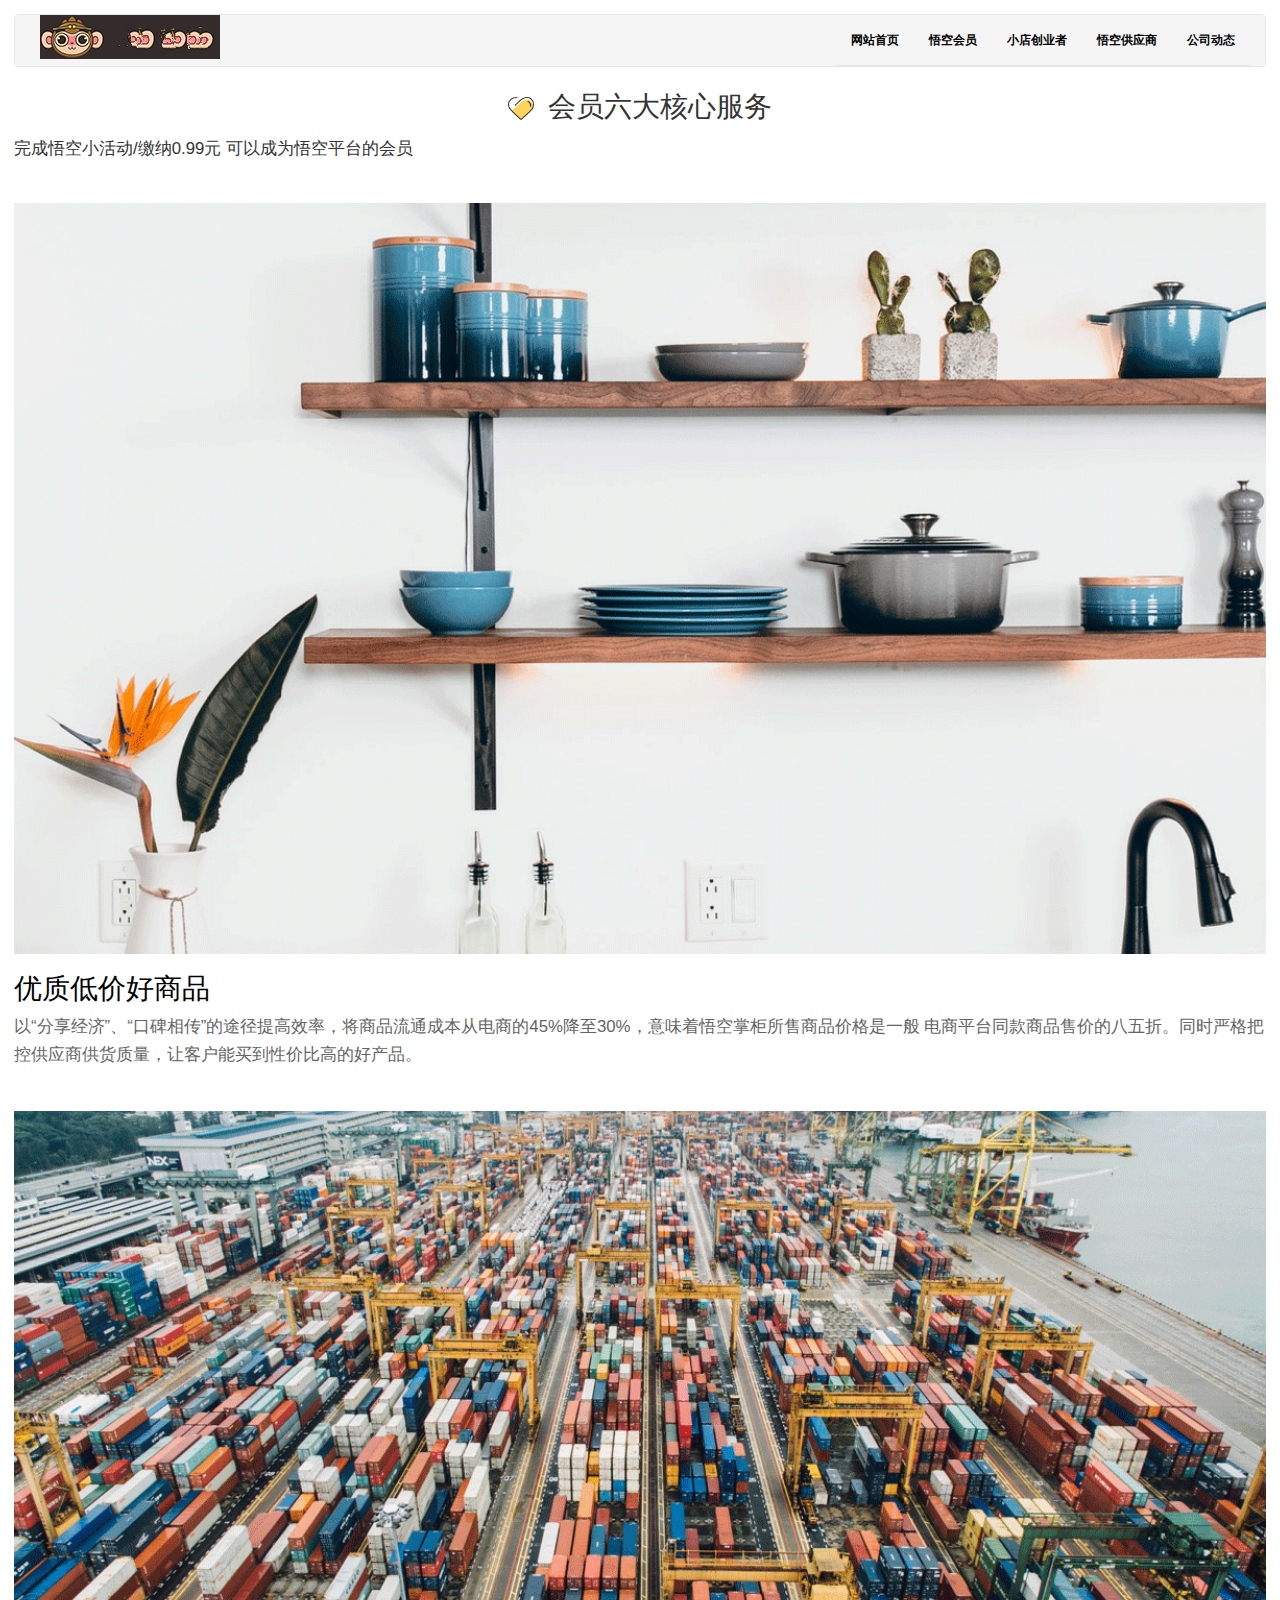
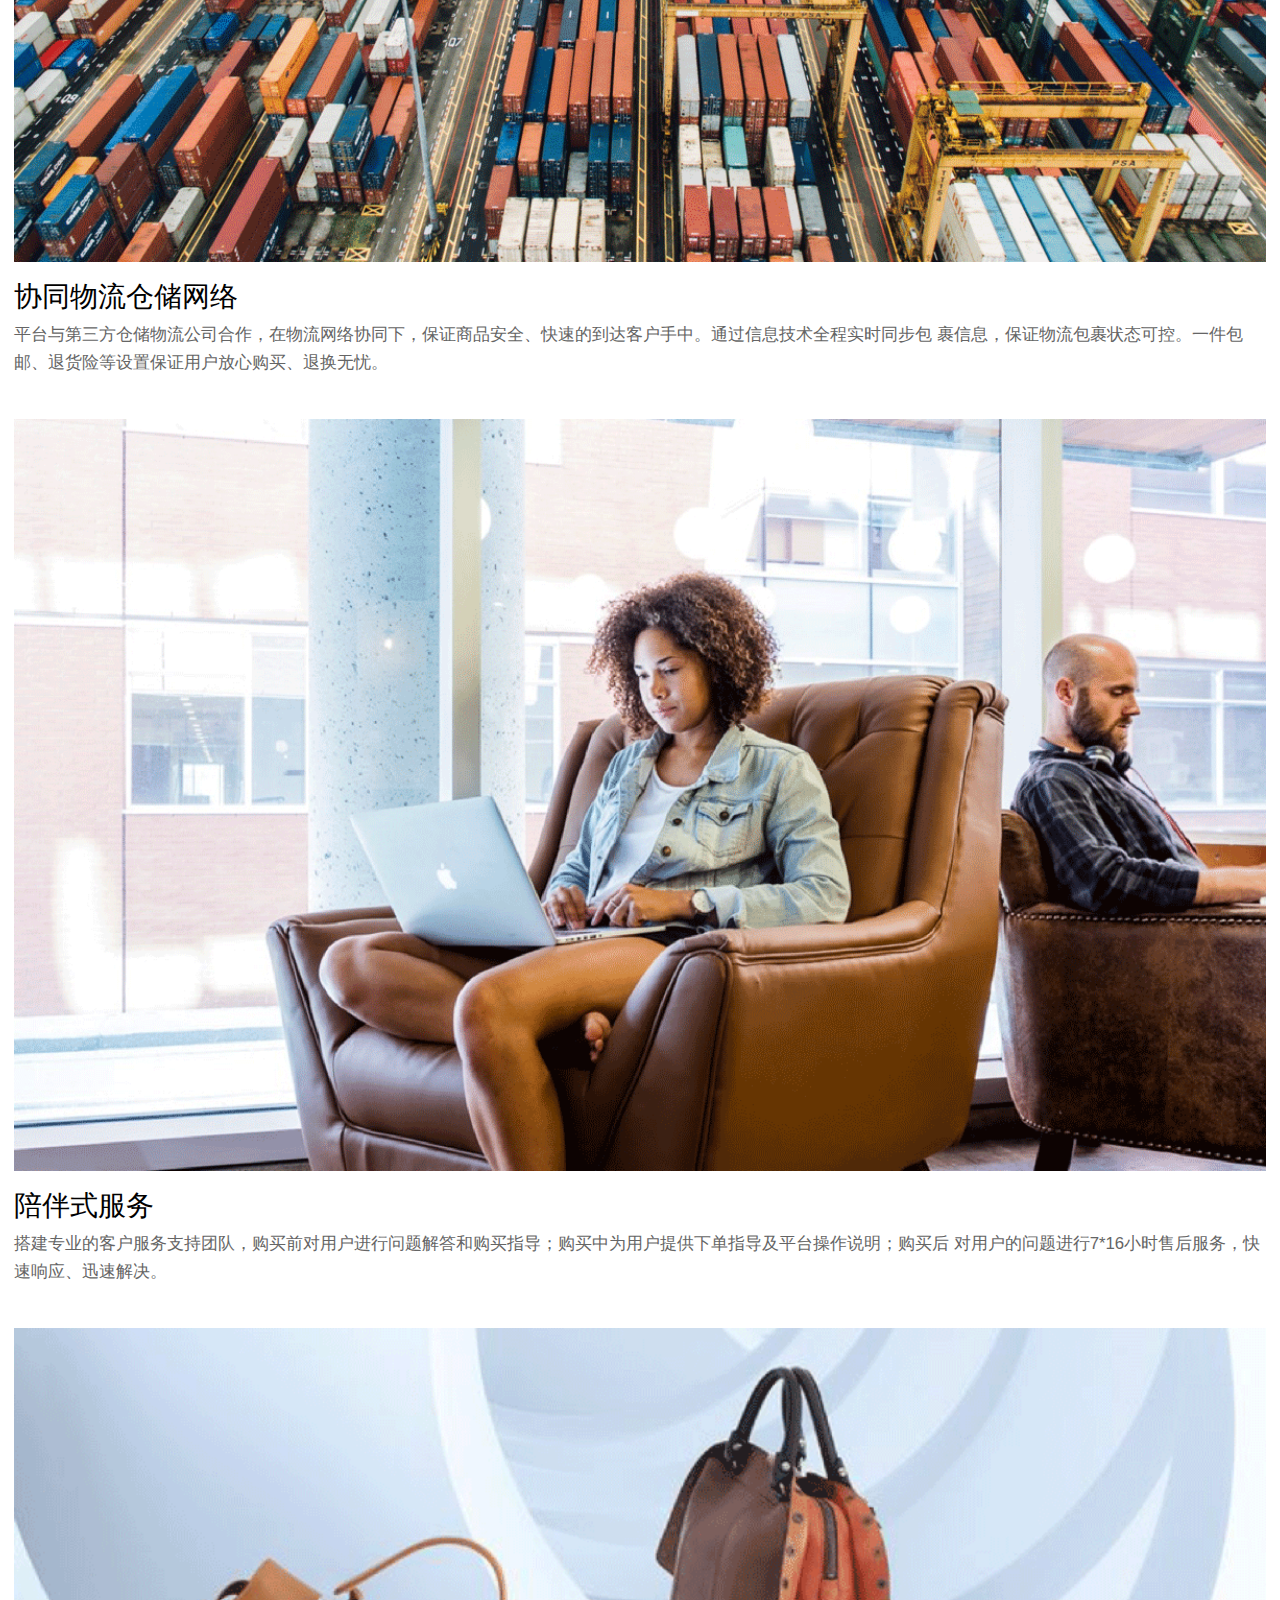
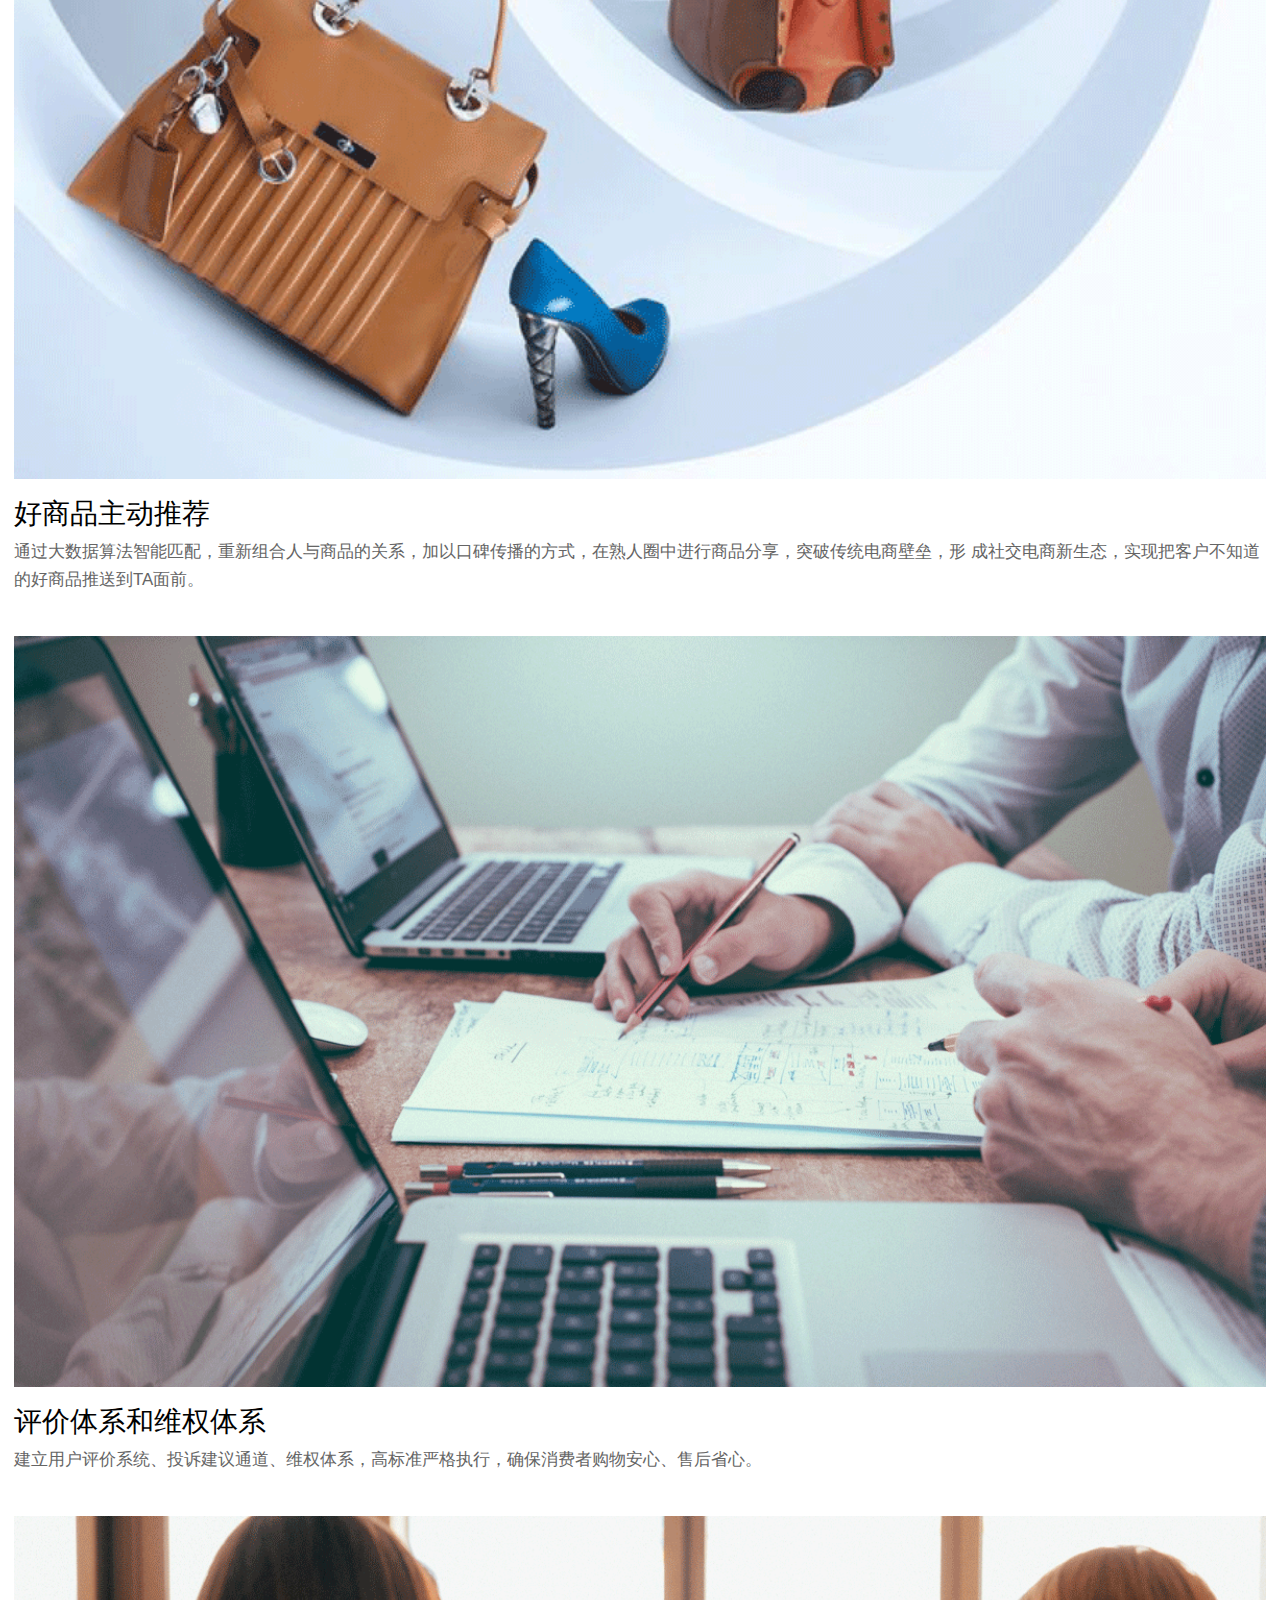
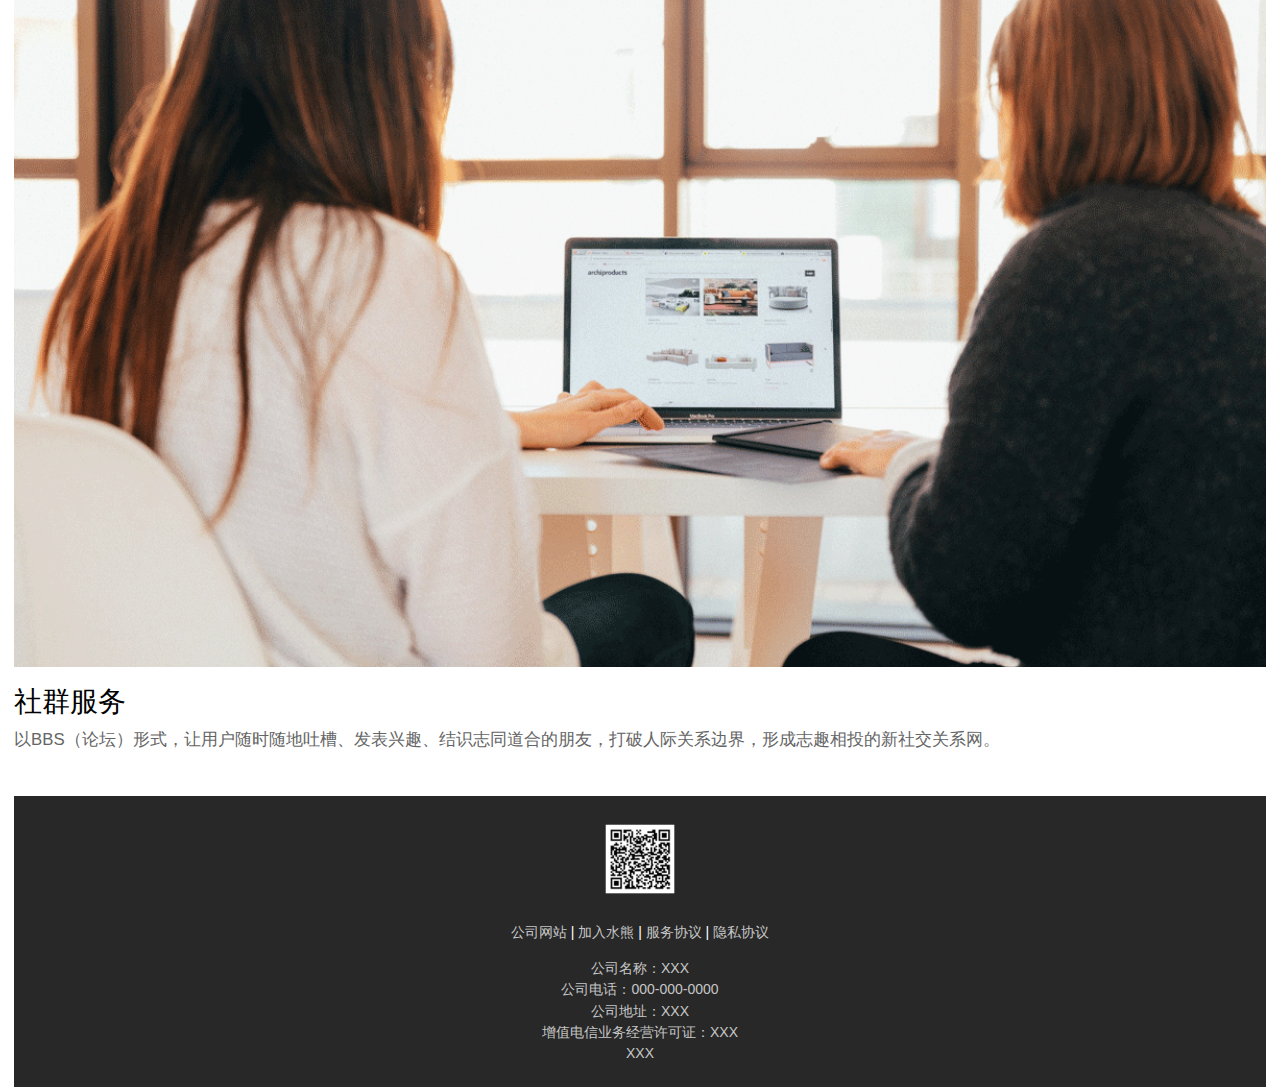
<file: member.html>
<!DOCTYPE html>
<html lang="en">
<head>
    <meta charset="UTF-8">
    <meta http-equiv="X-UA-Compatible" content="IE=edge">
    <meta name="viewport" content="width=device-width, initial-scale=1.0">
    <title>member</title>
    <!-- bootstrap -->
    <link rel="stylesheet" href="./assets/css/bootstrap.min.css" />

    <!-- animate.css -->
    <link rel="stylesheet" href="./assets/css/animate.min.css" />

    <!-- common.less -->
    <link rel="stylesheet/less" href="./assets/css/common.less" />

    <!-- index.less -->
    <link rel="stylesheet/less" href="./assets/css/index.less" />

    <link rel="stylesheet/less" href="./assets/css/member.less">

    <!-- Link Swiper's CSS -->
    <link rel="stylesheet" href="./assets/css/swiper-bundle.min.css">

</head>
<body>
    <!-- 头部 -->
    <header class="header">
        <nav class="navbar navbar-default">
            <div class="container-fluid">
              <div class="navbar-header">
                <button type="button" class="navbar-toggle collapsed" data-toggle="collapse" data-target="#bs-example-navbar-collapse-1" aria-expanded="false">
                  <span class="sr-only">Toggle navigation</span>
                  <span class="icon-bar"></span>
                  <span class="icon-bar"></span>
                  <span class="icon-bar"></span>
                </button>

                <img src="./assets/images/logo.png" class="nav navbar-nav navbar-right">
              </div>

              <div class="collapse navbar-collapse" id="bs-example-navbar-collapse-1">
                <ul class="nav navbar-nav navbar-right">
                    <li class="nav-item ">
                        <a class="nav-link" href="./index.html">网站首页</a>
                    </li>
                    <li class="nav-item ">
                        <a class="nav-link" href="./member.html">悟空会员</a>
                    </li>
                    <li class="nav-item ">
                        <a class="nav-link" href="./serve.html">小店创业者</a>
                    </li>
                    <li class="nav-item ">
                        <a class="nav-link" href="./vendor.html">悟空供应商</a>
                    </li>
                    <li class="nav-item ">
                        <a class="nav-link" href="./dynamic.html">公司动态</a>
                    </li>
                </ul>
              </div>
            </div>
        </nav>
    
    </header>

    <!-- 内容 -->
    <div class="core">
        
        <p class="title"><img src="./assets/images/fuwu1.png" />会员六大核心服务</p>
        <p>完成悟空小活动/缴纳0.99元 可以成为悟空平台的会员</p>
    </div>

    <div class="shop">
        <img src="./assets/images/img_member_01.png" />
        <p class="title">优质低价好商品</p>
        <p>
            以“分享经济”、“口碑相传”的途径提高效率，将商品流通成本从电商的45%降至30%，意味着悟空掌柜所售商品价格是一般
            电商平台同款商品售价的八五折。同时严格把控供应商供货质量，让客户能买到性价比高的好产品。
        </p>
    </div>
    <div class="internet">
        <img src="./assets/images/img_member_02.png" alt="">
        <p class="title">协同物流仓储网络</p>
        <p>
            平台与第三方仓储物流公司合作，在物流网络协同下，保证商品安全、快速的到达客户手中。通过信息技术全程实时同步包
            裹信息，保证物流包裹状态可控。一件包邮、退货险等设置保证用户放心购买、退换无忧。
        </p>
    </div>

    <div class="serve">
        <img src="./assets/images/img_member_03.png" alt="">
        <p class="title">陪伴式服务</p>
        <p>
            搭建专业的客户服务支持团队，购买前对用户进行问题解答和购买指导；购买中为用户提供下单指导及平台操作说明；购买后
            对用户的问题进行7*16小时售后服务，快速响应、迅速解决。
        </p>
    </div>

    <div class="core2">
        <img src="./assets/images/img_member_04.png" alt="">
        <p class="title">好商品主动推荐</p>
        <p>
            通过大数据算法智能匹配，重新组合人与商品的关系，加以口碑传播的方式，在熟人圈中进行商品分享，突破传统电商壁垒，形
            成社交电商新生态，实现把客户不知道的好商品推送到TA面前。
        </p>
    </div>

    <div class="recommend">
        <img src="./assets/images/img_member_05.png" alt="">
        <p class="title">评价体系和维权体系</p>
        <p>
            建立用户评价系统、投诉建议通道、维权体系，高标准严格执行，确保消费者购物安心、售后省心。
        </p>
    </div>

    <div class="serve2">
        <img src="./assets/images/img_member_06.png" alt="">
        <p class="title">社群服务</p>
        <p>
            以BBS（论坛）形式，让用户随时随地吐槽、发表兴趣、结识志同道合的朋友，打破人际关系边界，形成志趣相投的新社交关系网。
        </p>
    </div>

    <!-- 底部 -->
    <footer class="footer">
        <img src="./assets/images/erweiwma.png" alt="">
        <div class="foot-a">
            <a href="javascript:void(0)">公司网站</a> | 
            <a href="javascript:void(0)">加入水熊</a> | 
            <a href="javascript:void(0)">服务协议</a> | 
            <a href="javascript:void(0)">隐私协议</a>
        </div>
        <div class="more">
            <p>公司名称：XXX</p>
            <p>公司电话：000-000-0000</p>
            <p>公司地址：XXX</p>
            <p>增值电信业务经营许可证：XXX</p>
            <a>XXX</a>
        </div>
    </footer>
    
</body>
</html>
<script src="./assets/js/jquery.min.js"></script>
<script src="./assets/js/less.min.js"></script>
<script src="./assets/js/bootstrap.min.js"></script>
<script src="./assets/js/wow.min.repeat.js"></script>
<script>
    //懒加载初始化
    new WOW().init()

    //判断是否为手机端
    var isTouch=('ontouchstart' in window);

    if(isTouch){
        $(".carousel").on('touchstart', function(e){
            var that=$(this);
            var touch = e.originalEvent.changedTouches[0];
            var startX = touch.pageX;
            var startY = touch.pageY;
            $(document).on('touchmove',function(e){
                touch = e.originalEvent.touches[0] ||e.originalEvent.changedTouches[0];
                var endX=touch.pageX - startX;
                var endY=touch.pageY - startY;
                if(Math.abs(endY)<Math.abs(endX)){
                    if(endX > 10){
                        $(this).off('touchmove');
                        that.carousel('prev');
                    }else if (endX < -10){
                        $(this).off('touchmove');
                        that.carousel('next');
                    }
                    return false;
                }        });
        });
        $(document).on('touchend',function(){
            $(this).off('touchmove');
        });
    }
</script>
</file>
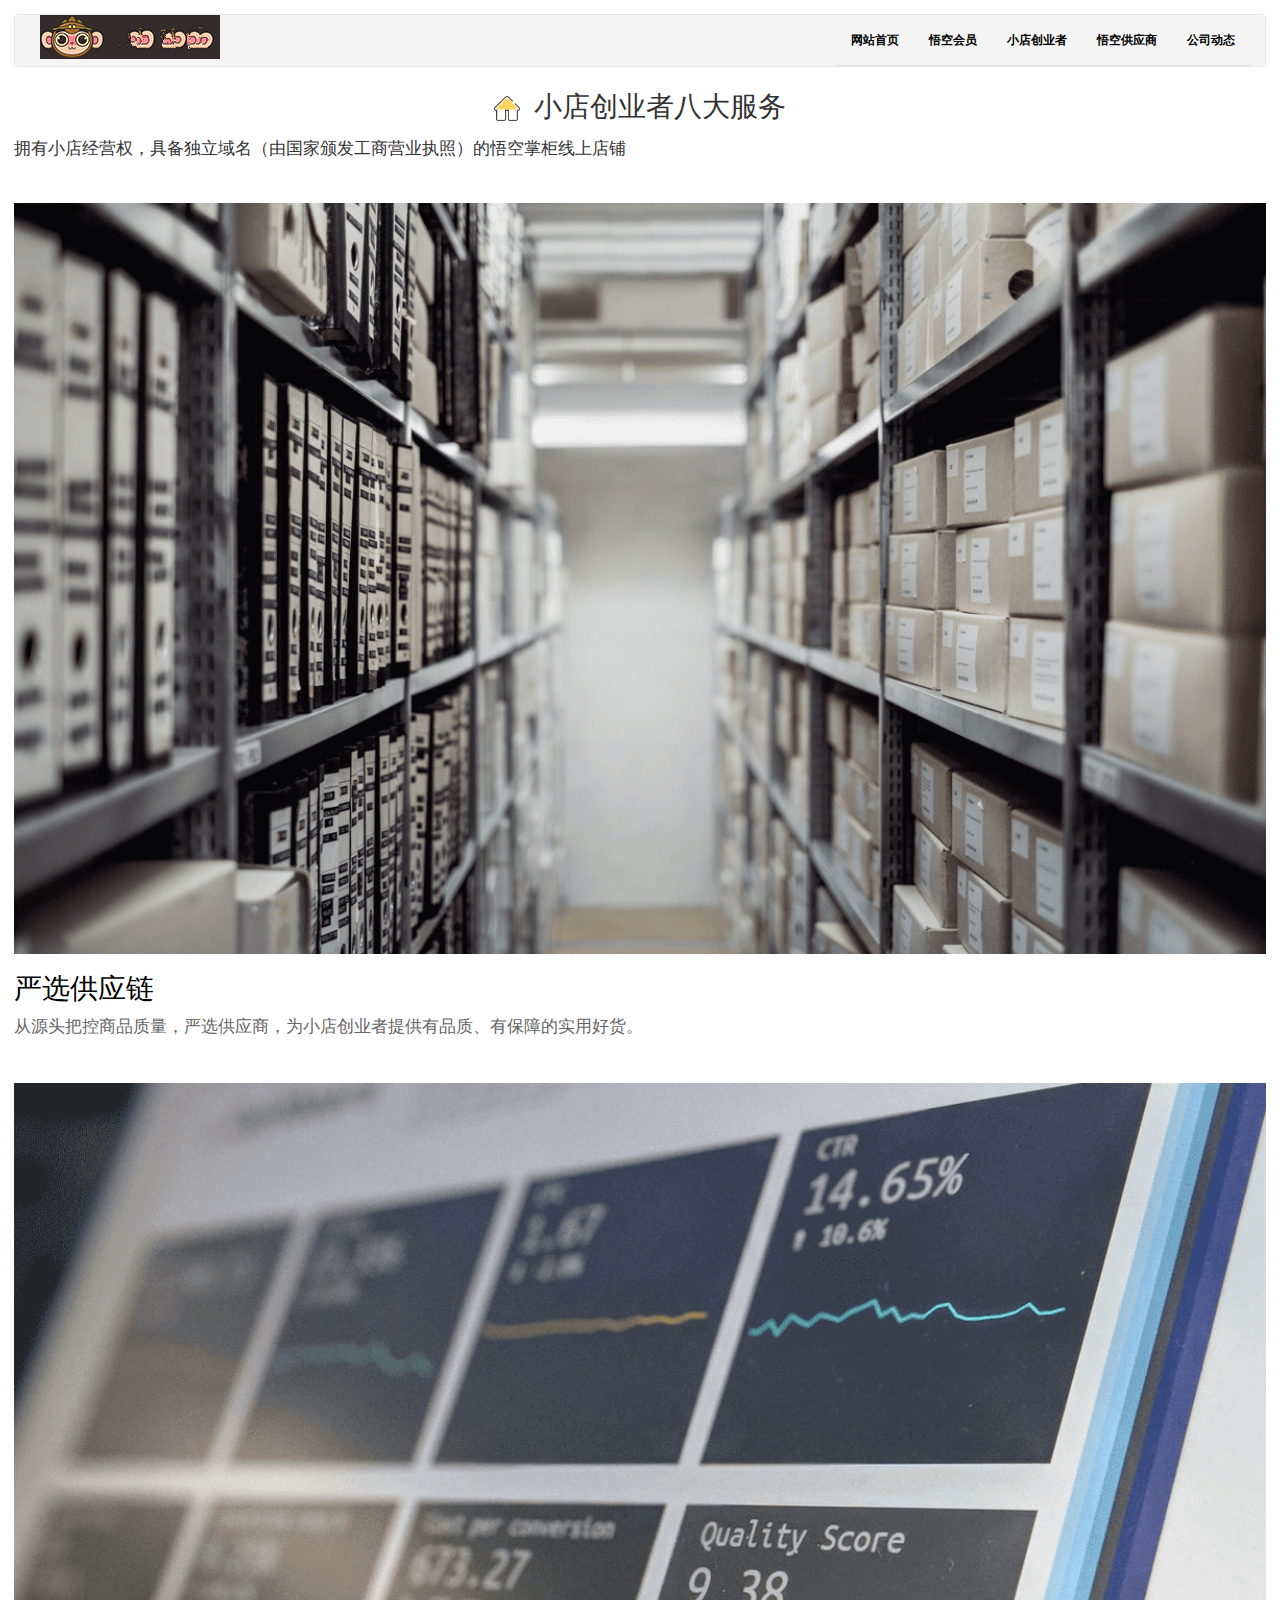
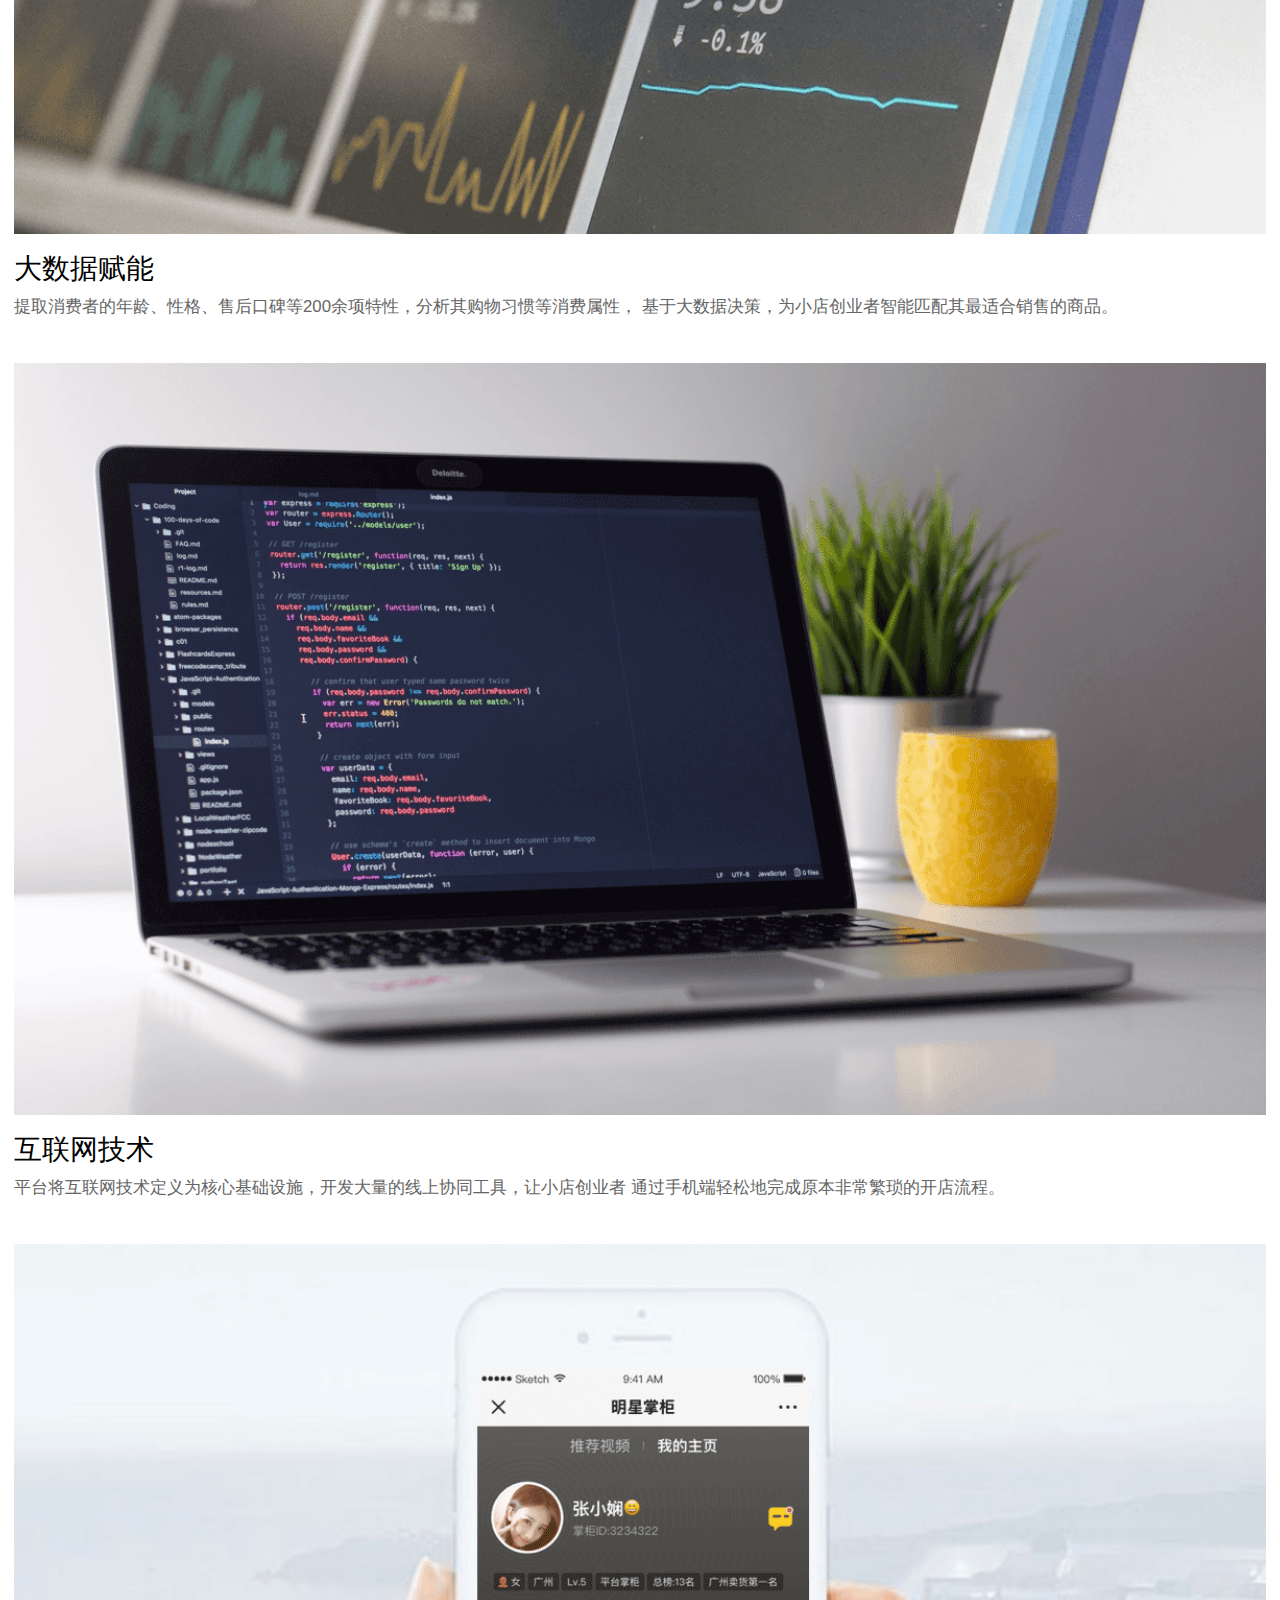
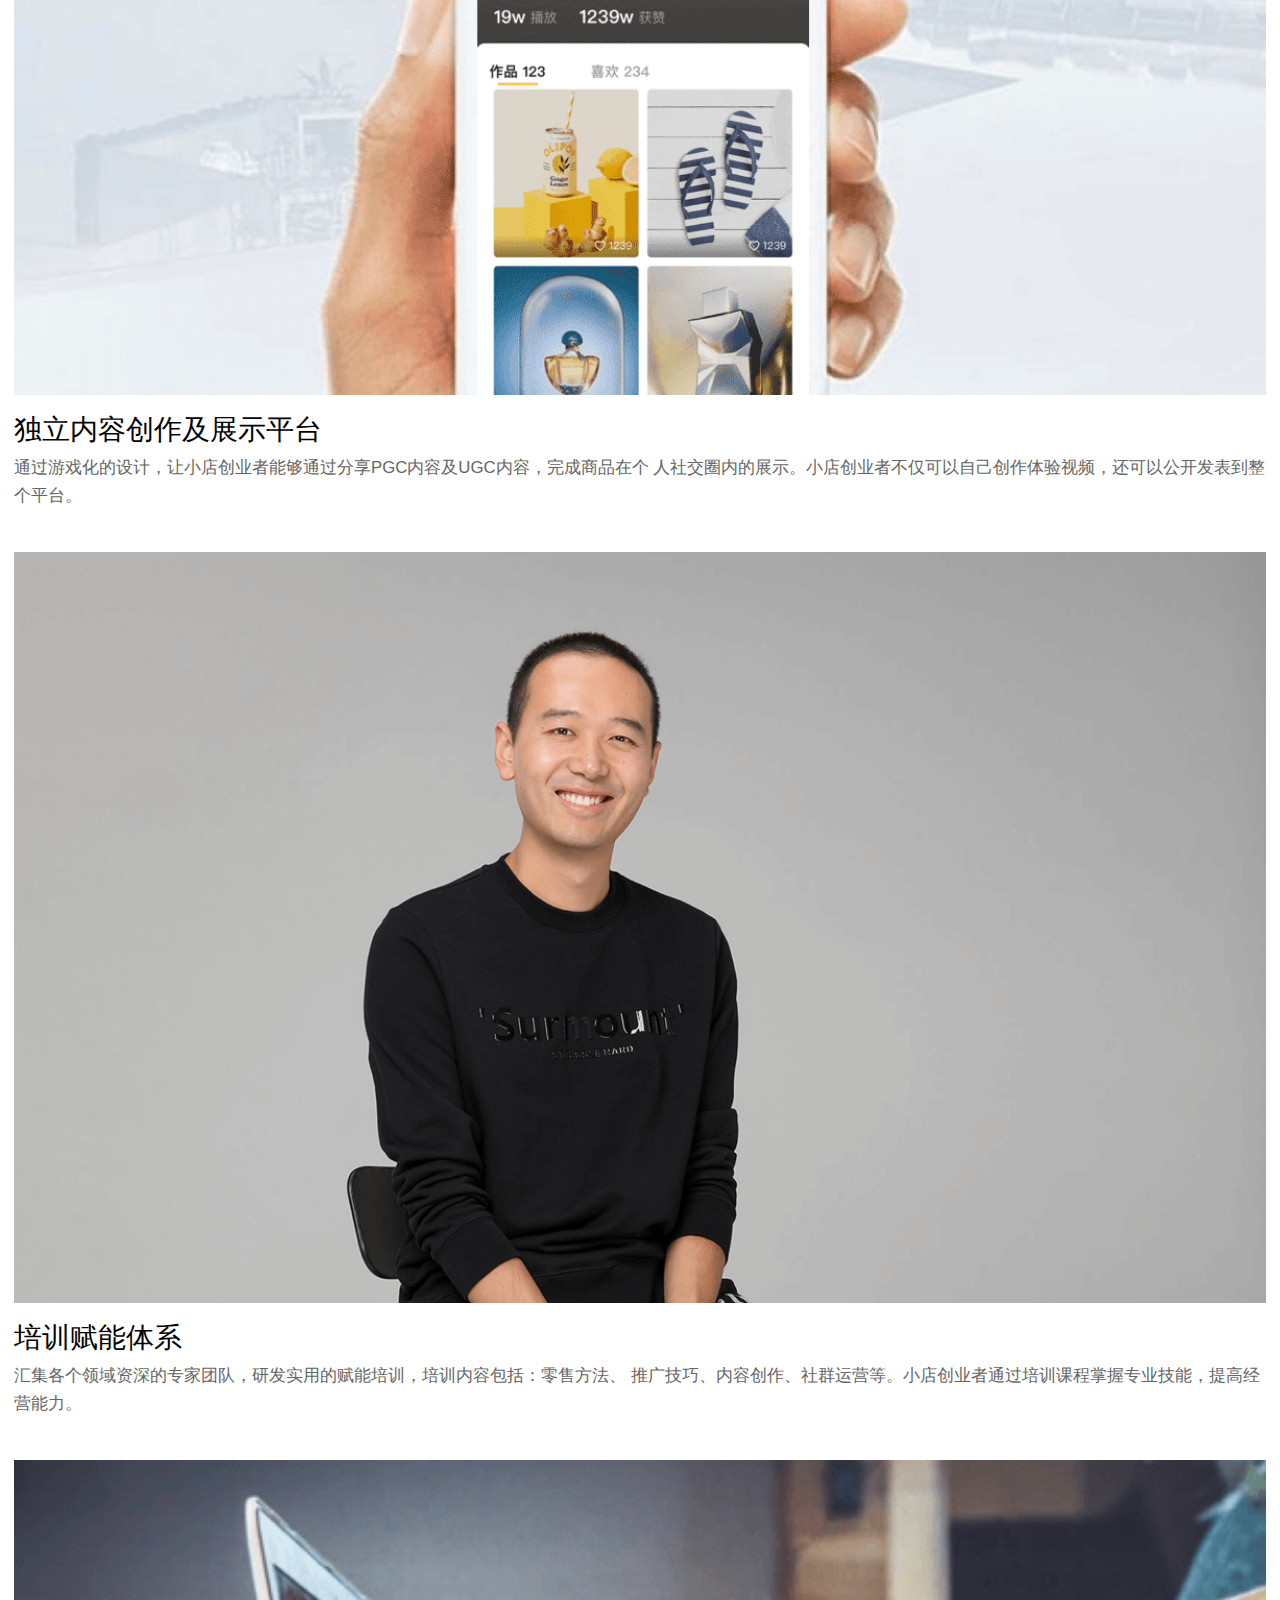
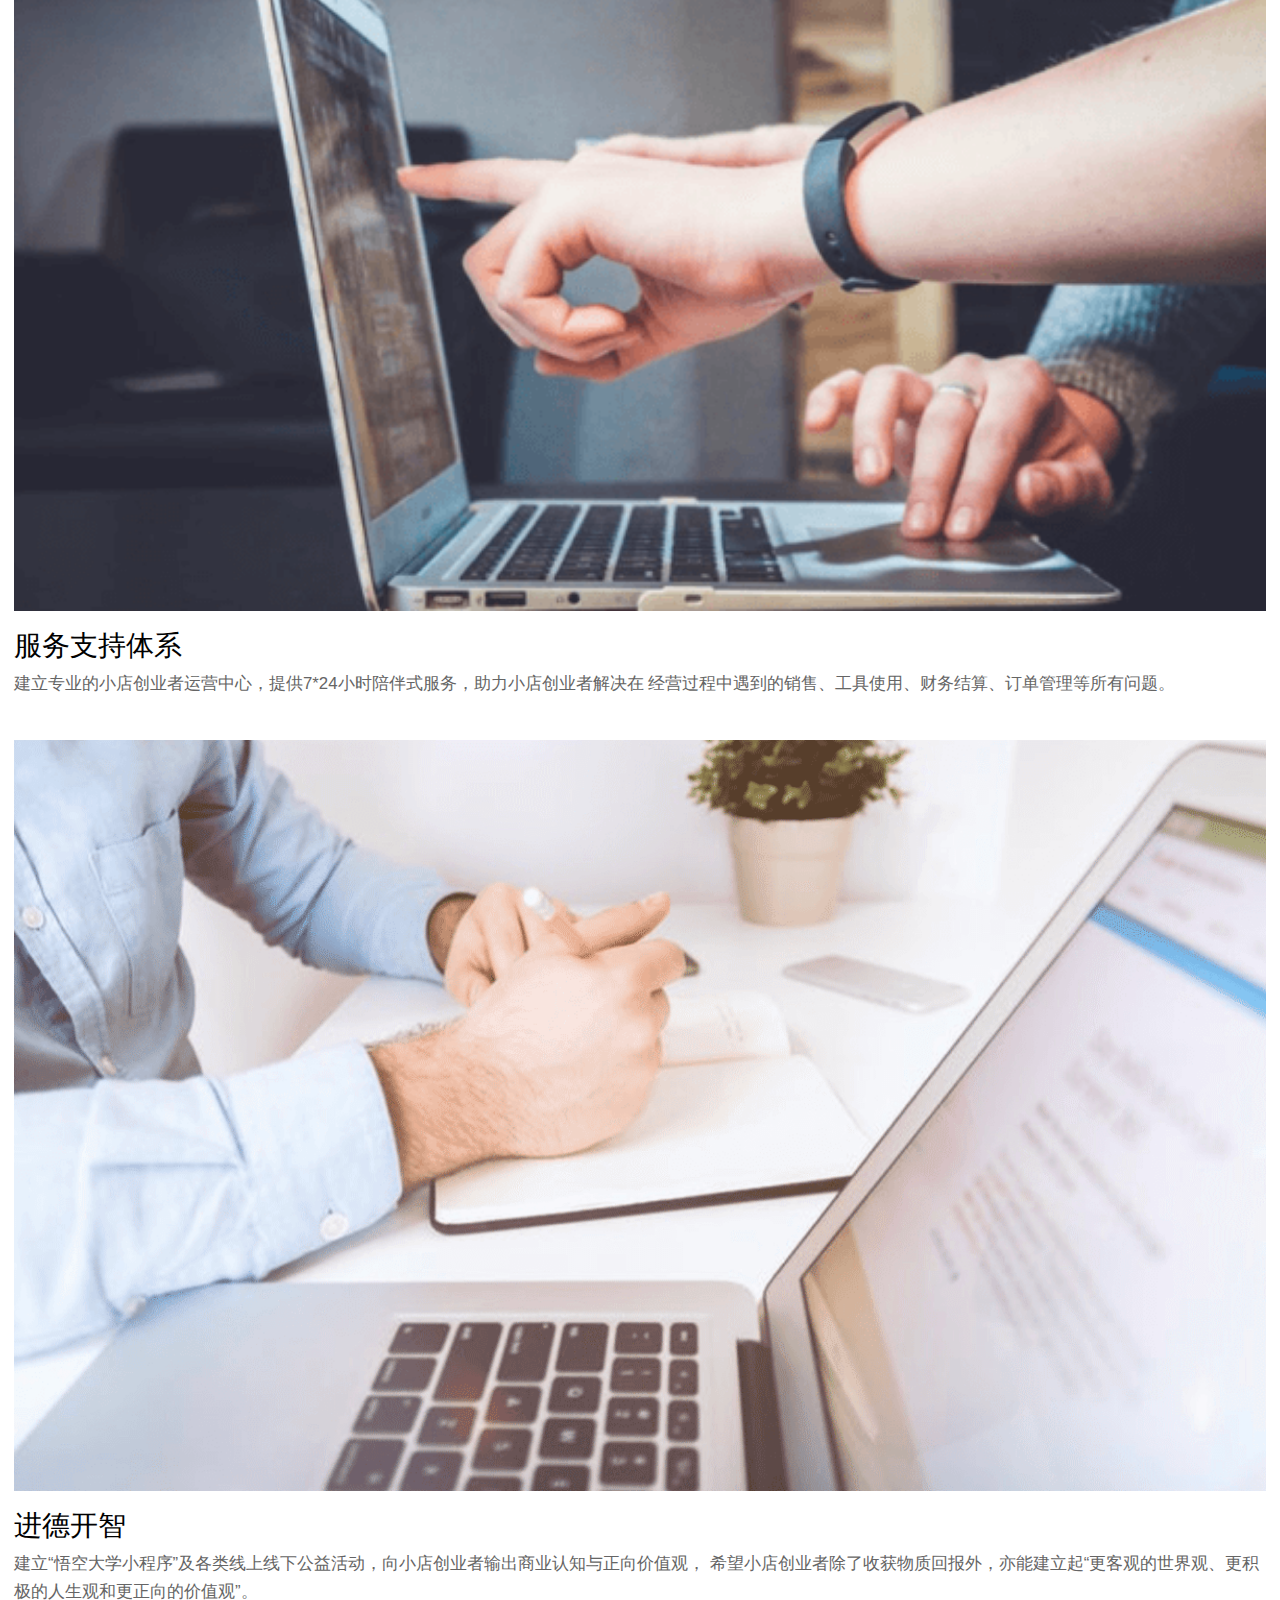
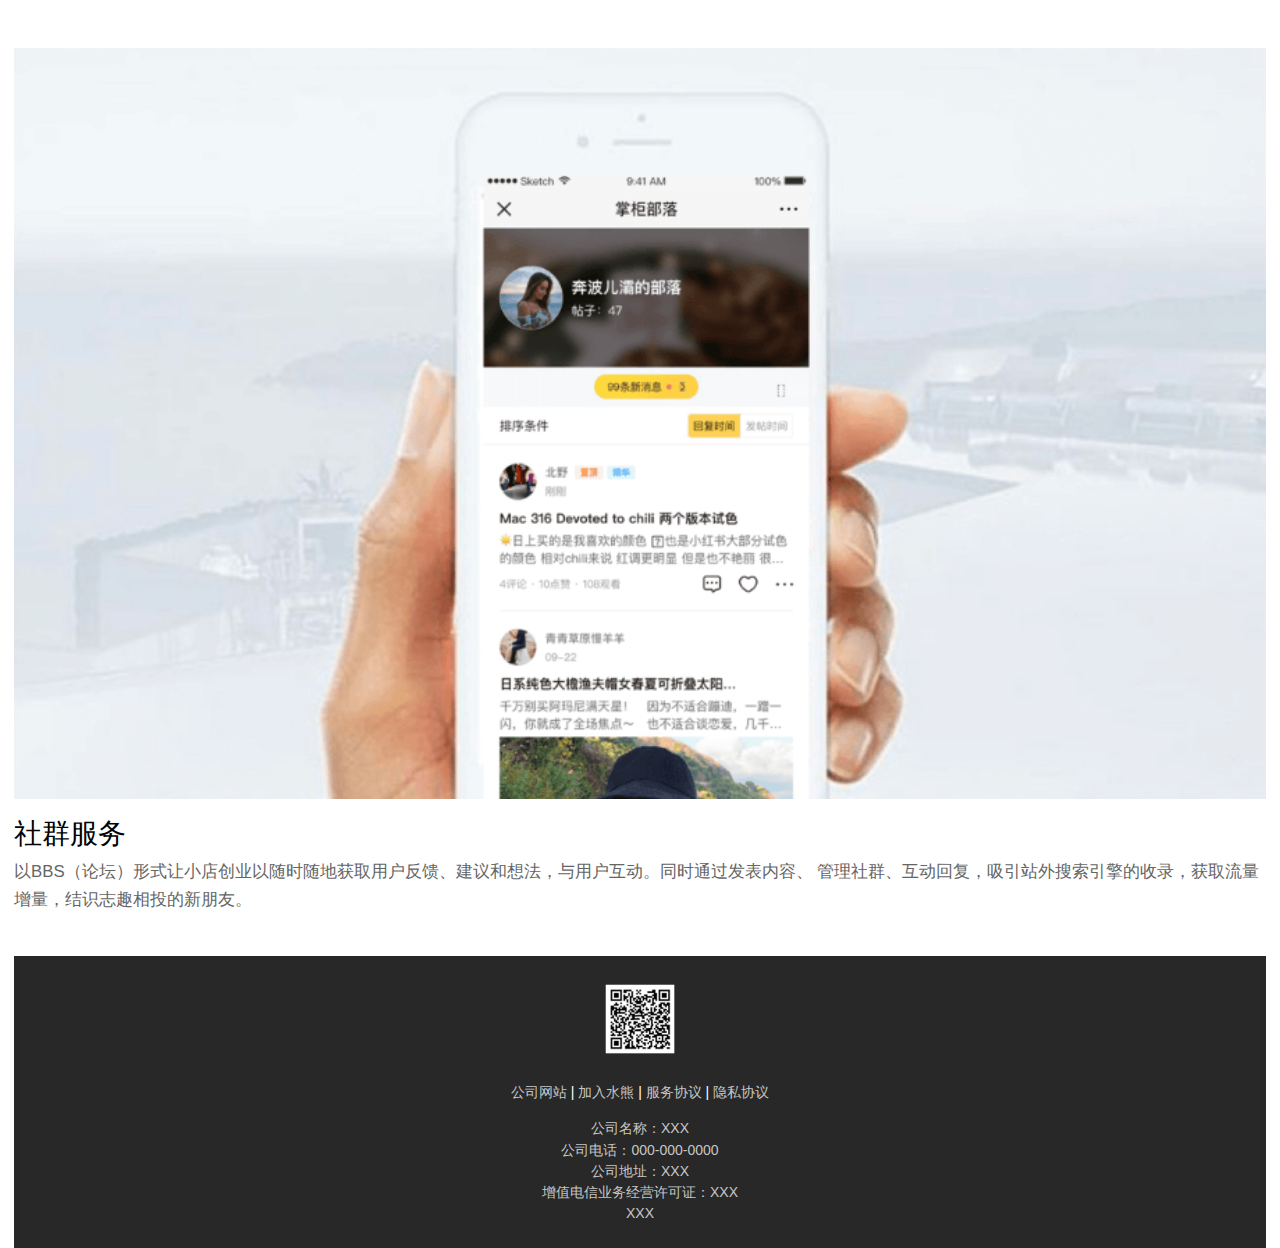
<file: serve.html>
<!DOCTYPE html>
<html lang="en">
<head>
    <meta charset="UTF-8">
    <meta http-equiv="X-UA-Compatible" content="IE=edge">
    <meta name="viewport" content="width=device-width, initial-scale=1.0">
    <title>serve</title>
    <!-- bootstrap -->
    <link rel="stylesheet" href="./assets/css/bootstrap.min.css" />

    <!-- animate.css -->
    <link rel="stylesheet" href="./assets/css/animate.min.css" />

    <!-- common.less -->
    <link rel="stylesheet/less" href="./assets/css/common.less" />

    <!-- index.less -->
    <link rel="stylesheet/less" href="./assets/css/index.less" />
    <!-- member.less -->
    <link rel="stylesheet/less" href="./assets/css/member.less">
    <!-- serve.html -->
    <link rel="stylesheet/less" href="./assets/css/serve.less">

    <!-- Link Swiper's CSS -->
    <link rel="stylesheet" href="./assets/css/swiper-bundle.min.css">

</head>
<body>
    <!-- 头部 -->
    <header class="header">
        <nav class="navbar navbar-default">
            <div class="container-fluid">
              <div class="navbar-header">
                <button type="button" class="navbar-toggle collapsed" data-toggle="collapse" data-target="#bs-example-navbar-collapse-1" aria-expanded="false">
                  <span class="sr-only">Toggle navigation</span>
                  <span class="icon-bar"></span>
                  <span class="icon-bar"></span>
                  <span class="icon-bar"></span>
                </button>

                <img src="./assets/images/logo.png" class="nav navbar-nav navbar-right">
              </div>

              <div class="collapse navbar-collapse" id="bs-example-navbar-collapse-1">
                <ul class="nav navbar-nav navbar-right">
                    <li class="nav-item ">
                        <a class="nav-link" href="./index.html">网站首页</a>
                    </li>
                    <li class="nav-item ">
                        <a class="nav-link" href="./member.html">悟空会员</a>
                    </li>
                    <li class="nav-item ">
                        <a class="nav-link" href="./serve.html">小店创业者</a>
                    </li>
                    <li class="nav-item ">
                        <a class="nav-link" href="./vendor.html">悟空供应商</a>
                    </li>
                    <li class="nav-item ">
                        <a class="nav-link" href="./dynamic.html">公司动态</a>
                    </li>
                </ul>
              </div>
            </div>
        </nav>
    
    </header>

    <!-- 内容 -->
    <div class="core">       
        <p class="title"><img src="./assets/images/serve1.png" />小店创业者八大服务</p>
        <p>拥有小店经营权，具备独立域名（由国家颁发工商营业执照）的悟空掌柜线上店铺</p>
    </div>

    <div class="supply-chain">
        <img src="./assets/images/img_shop_service_01.png" />
        <p class="title">严选供应链</p>
        <p>
            从源头把控商品质量，严选供应商，为小店创业者提供有品质、有保障的实用好货。
        </p>
    </div>
    <div class="empowerment">
        <img src="./assets/images/img_shop_service_02.png" alt="">
        <p class="title">大数据赋能</p>
        <p>
            提取消费者的年龄、性格、售后口碑等200余项特性，分析其购物习惯等消费属性，
            基于大数据决策，为小店创业者智能匹配其最适合销售的商品。
        </p>
    </div>

    <div class="technology">
        <img src="./assets/images/img_shop_service_03.png" alt="">
        <p class="title">互联网技术</p>
        <p>
            平台将互联网技术定义为核心基础设施，开发大量的线上协同工具，让小店创业者
            通过手机端轻松地完成原本非常繁琐的开店流程。
        </p>
    </div>

    <div class="platform">
        <img src="./assets/images/img_shop_service_04.png" alt="">
        <p class="title">独立内容创作及展示平台</p>
        <p>
            通过游戏化的设计，让小店创业者能够通过分享PGC内容及UGC内容，完成商品在个
            人社交圈内的展示。小店创业者不仅可以自己创作体验视频，还可以公开发表到整个平台。
        </p>
    </div>

    <div class="system">
        <img src="./assets/images/img_shop_service_05.png" alt="">
        <p class="title">培训赋能体系</p>
        <p>
            汇集各个领域资深的专家团队，研发实用的赋能培训，培训内容包括：零售方法、
            推广技巧、内容创作、社群运营等。小店创业者通过培训课程掌握专业技能，提高经营能力。
        </p>
    </div>

    <div class="serve2">
        <img src="./assets/images/img_shop_service_06.png" alt="">
        <p class="title">服务支持体系</p>
        <p>
            建立专业的小店创业者运营中心，提供7*24小时陪伴式服务，助力小店创业者解决在
            经营过程中遇到的销售、工具使用、财务结算、订单管理等所有问题。
        </p>
    </div>

    <div class="intellect">
        <img src="./assets/images/img_shop_service_07.png" alt="">
        <p class="title">进德开智</p>
        <p>
            建立“悟空大学小程序”及各类线上线下公益活动，向小店创业者输出商业认知与正向价值观，
            希望小店创业者除了收获物质回报外，亦能建立起“更客观的世界观、更积极的人生观和更正向的价值观”。
        </p>
    </div>

    <div class="serve2">
        <img src="./assets/images/img_shop_service_08.png" alt="">
        <p class="title">社群服务</p>
        <p>
            以BBS（论坛）形式让小店创业以随时随地获取用户反馈、建议和想法，与用户互动。同时通过发表内容、
            管理社群、互动回复，吸引站外搜索引擎的收录，获取流量增量，结识志趣相投的新朋友。
        </p>
    </div>

    <!-- 底部 -->
    <footer class="footer">
        <img src="./assets/images/erweiwma.png" alt="">
        <div class="foot-a">
            <a href="javascript:void(0)">公司网站</a> | 
            <a href="javascript:void(0)">加入水熊</a> | 
            <a href="javascript:void(0)">服务协议</a> | 
            <a href="javascript:void(0)">隐私协议</a>
        </div>
        <div class="more">
            <p>公司名称：XXX</p>
            <p>公司电话：000-000-0000</p>
            <p>公司地址：XXX</p>
            <p>增值电信业务经营许可证：XXX</p>
            <a>XXX</a>
        </div>
    </footer>
    
</body>
</html>
<script src="./assets/js/jquery.min.js"></script>
<script src="./assets/js/less.min.js"></script>
<script src="./assets/js/bootstrap.min.js"></script>
<script src="./assets/js/wow.min.repeat.js"></script>
<script>
    //懒加载初始化
    new WOW().init()

    //判断是否为手机端
    var isTouch=('ontouchstart' in window);

    if(isTouch){
        $(".carousel").on('touchstart', function(e){
            var that=$(this);
            var touch = e.originalEvent.changedTouches[0];
            var startX = touch.pageX;
            var startY = touch.pageY;
            $(document).on('touchmove',function(e){
                touch = e.originalEvent.touches[0] ||e.originalEvent.changedTouches[0];
                var endX=touch.pageX - startX;
                var endY=touch.pageY - startY;
                if(Math.abs(endY)<Math.abs(endX)){
                    if(endX > 10){
                        $(this).off('touchmove');
                        that.carousel('prev');
                    }else if (endX < -10){
                        $(this).off('touchmove');
                        that.carousel('next');
                    }
                    return false;
                }        });
        });
        $(document).on('touchend',function(){
            $(this).off('touchmove');
        });
    }
</script>
</file>
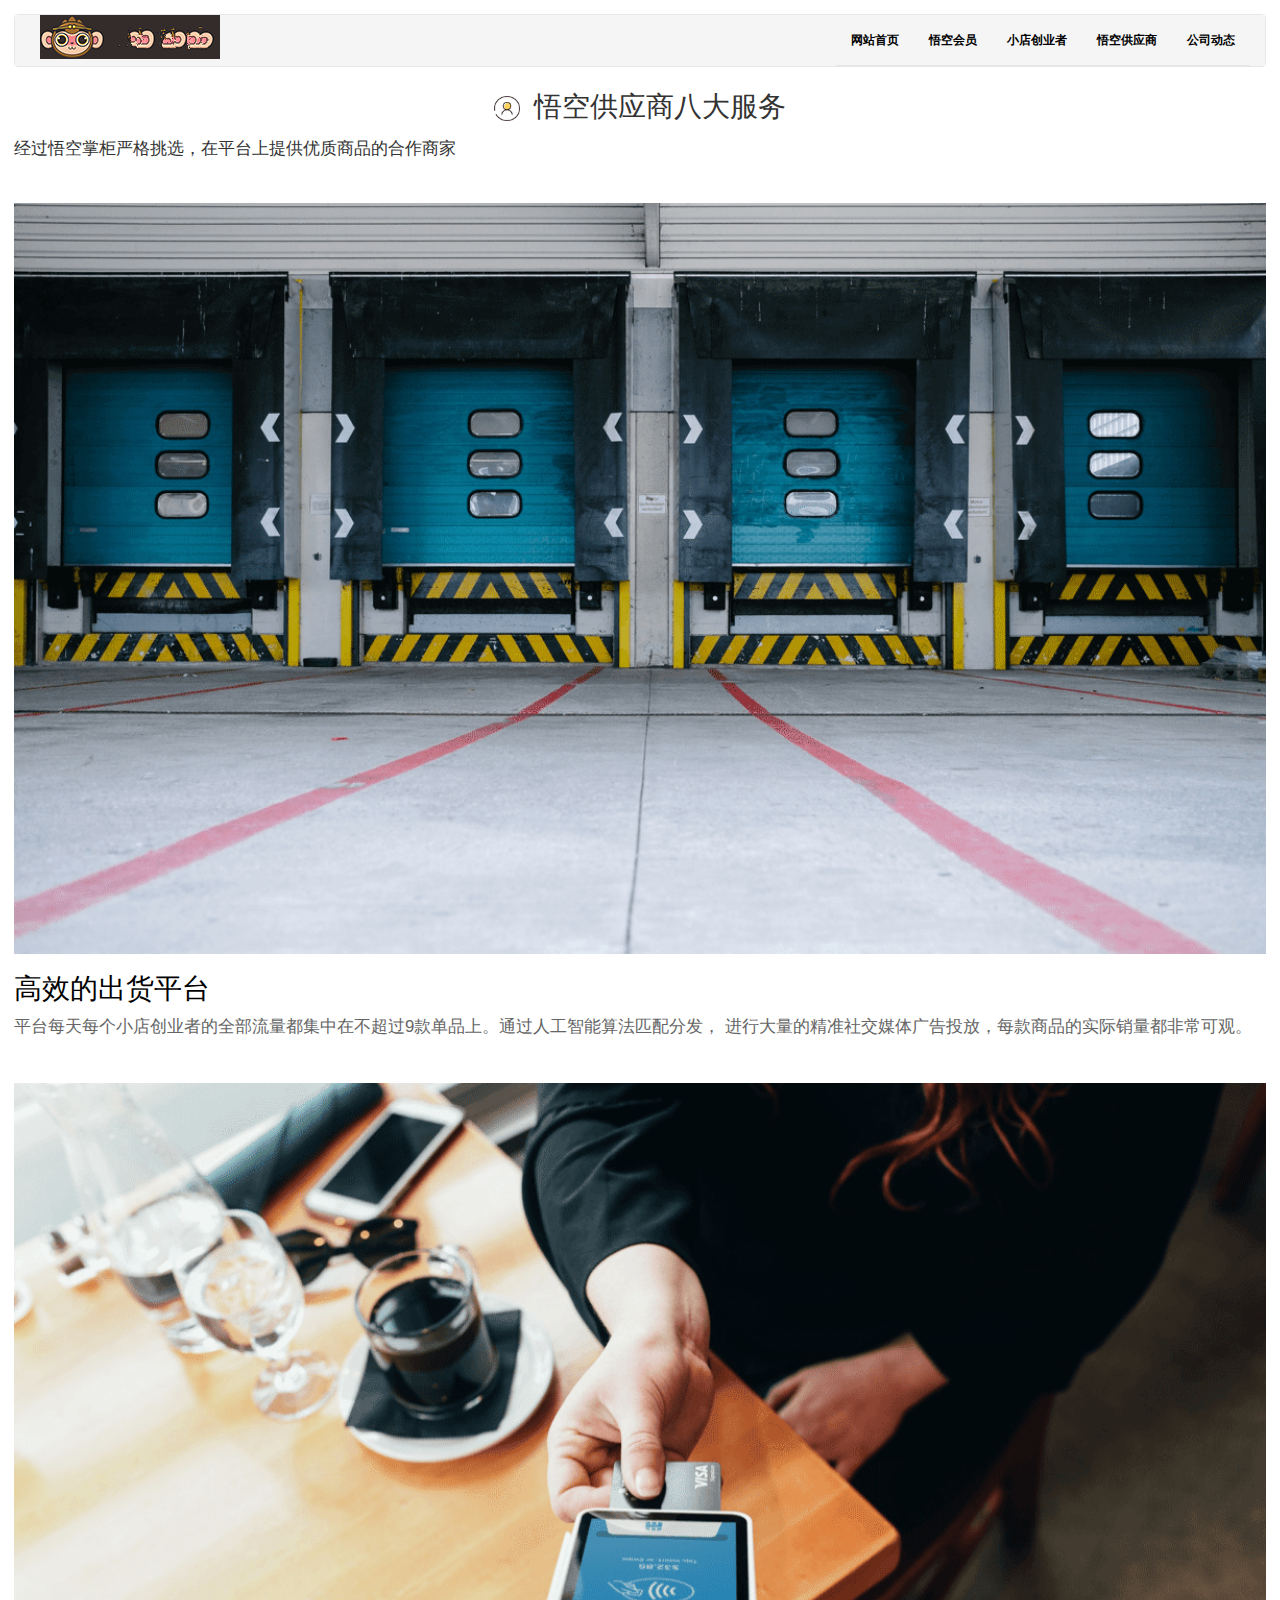
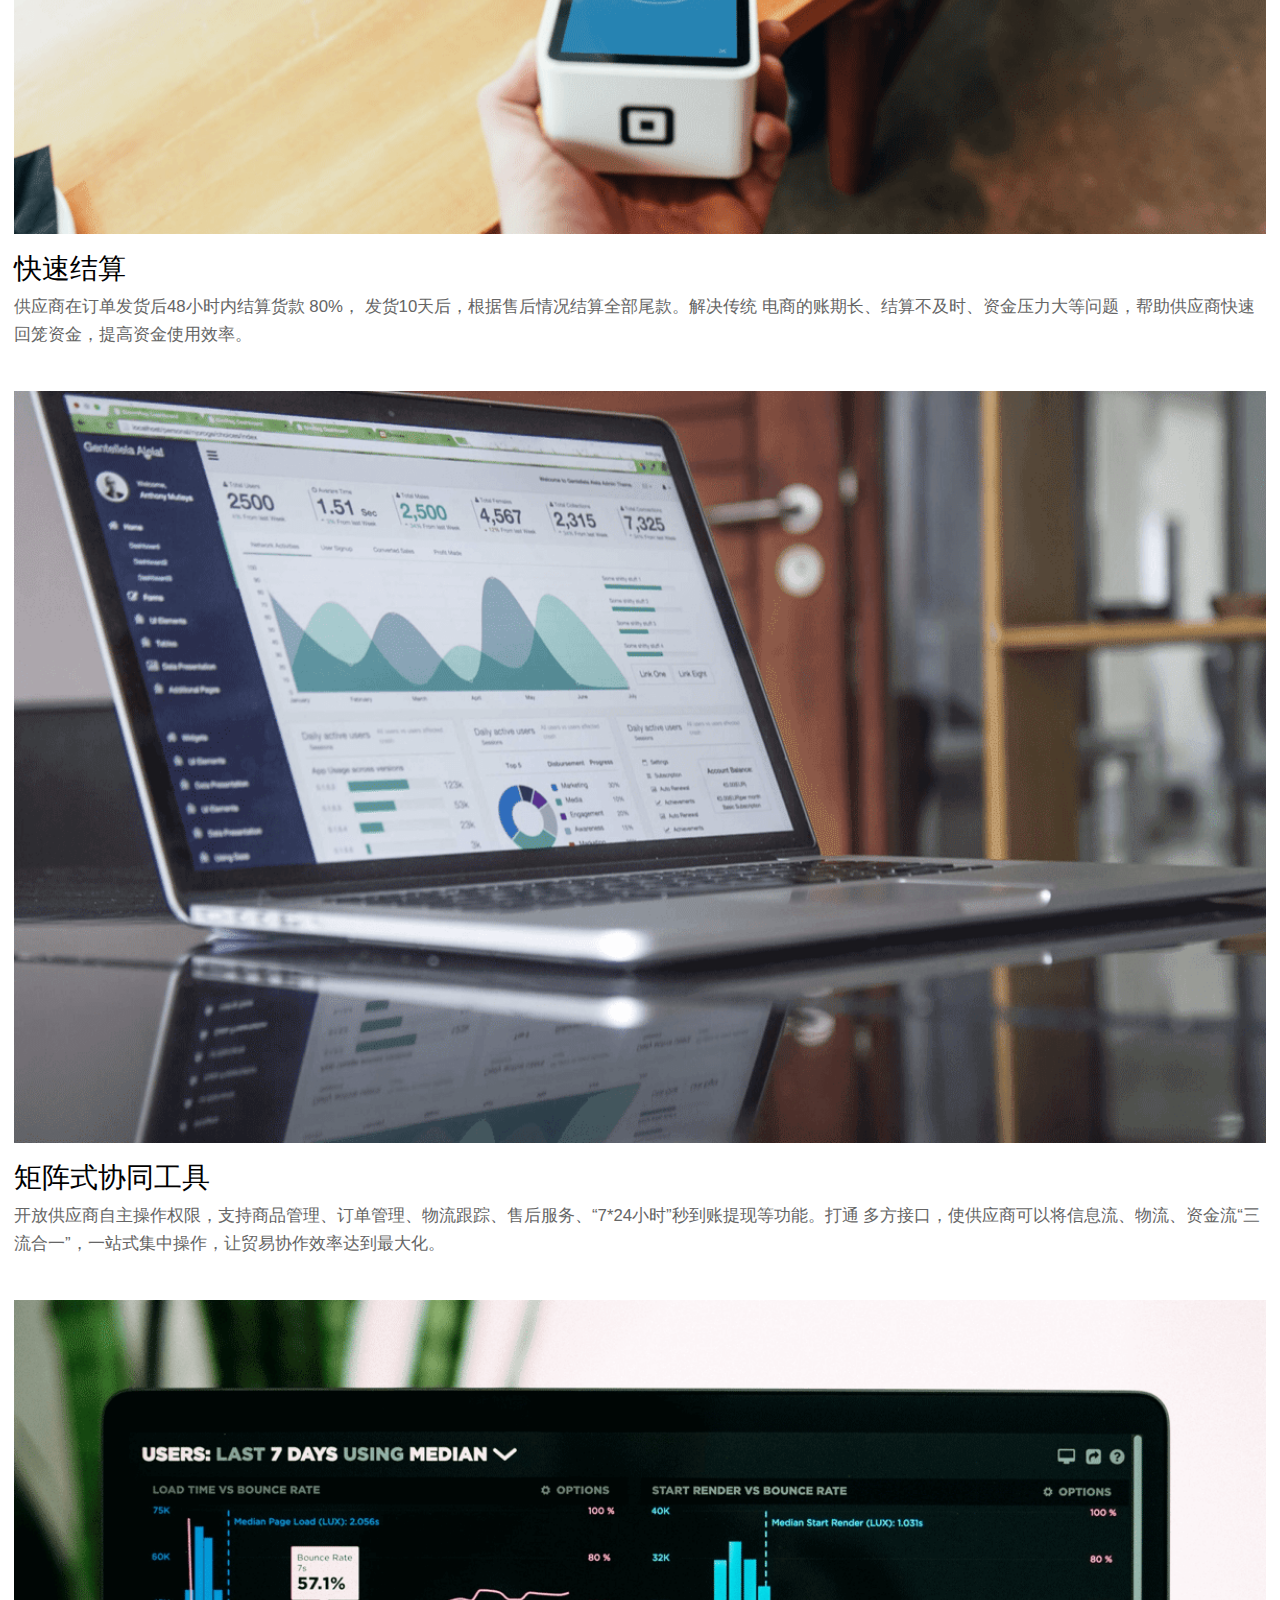
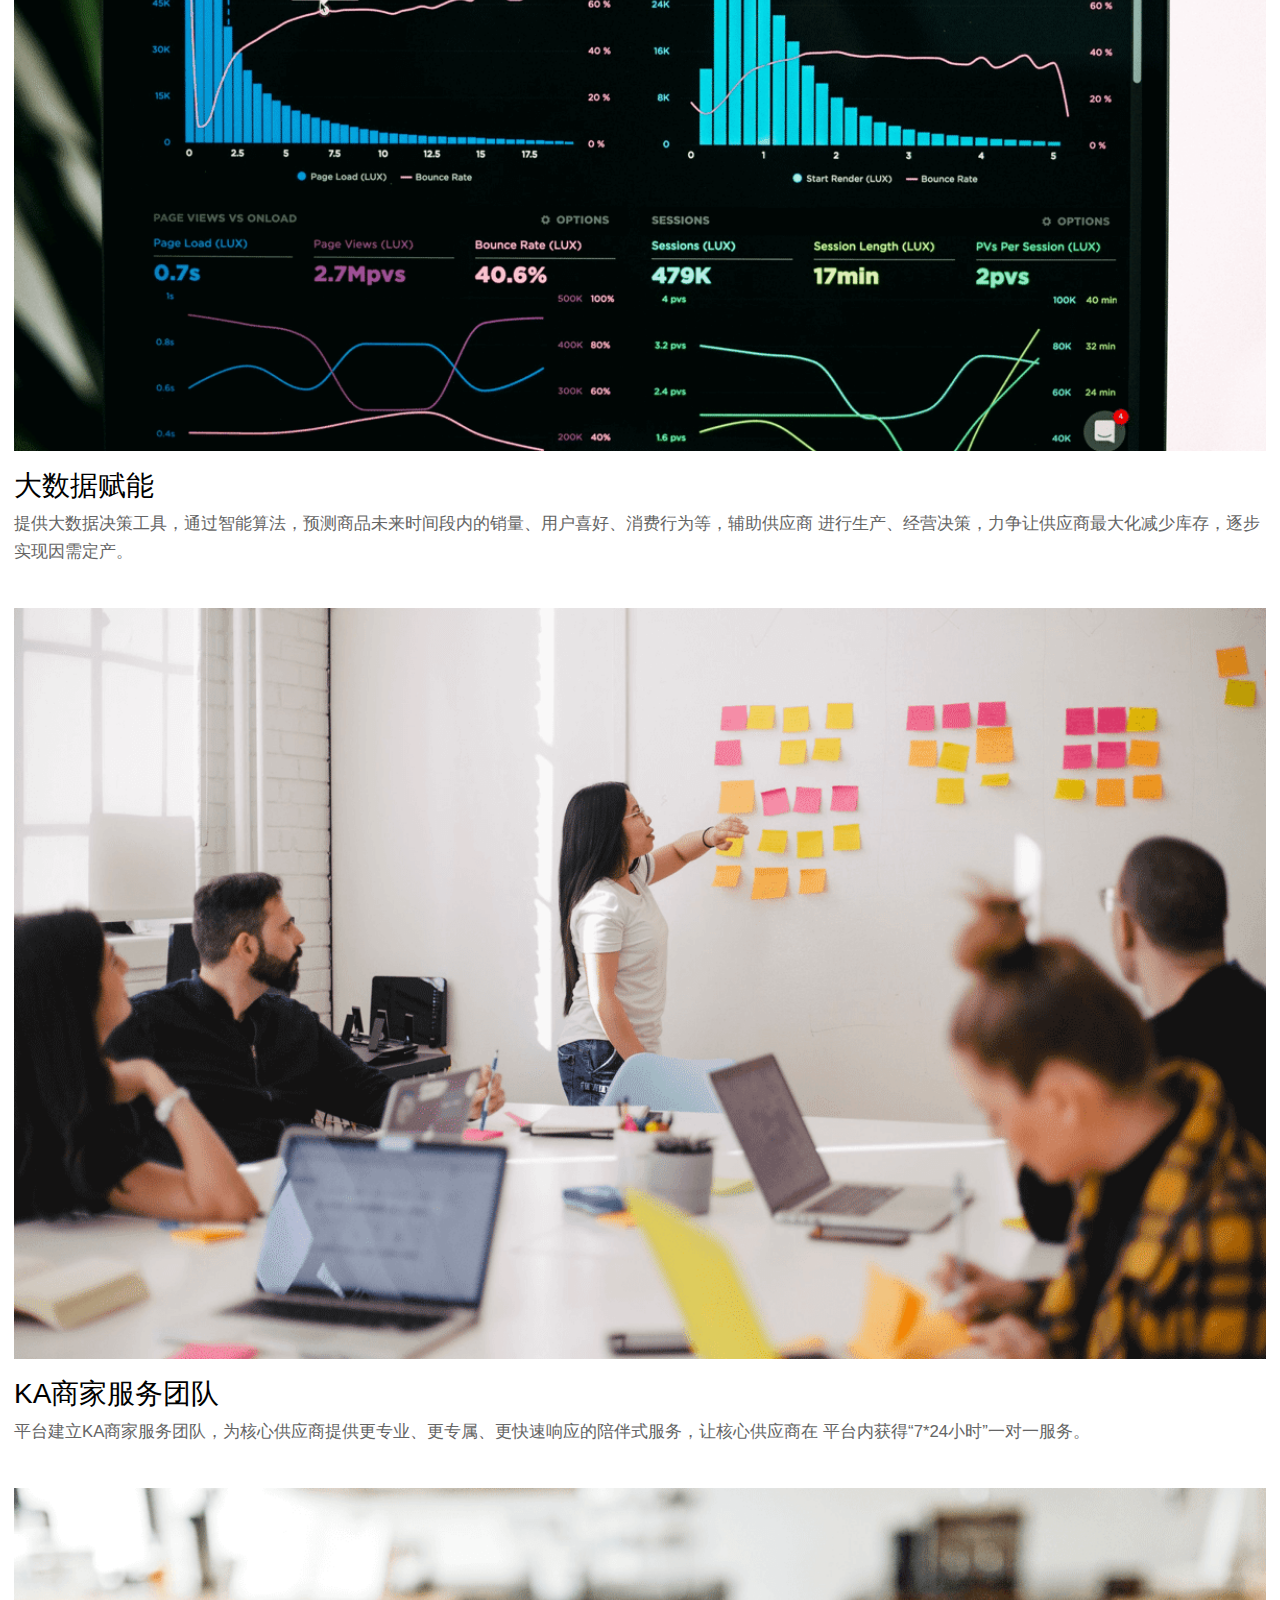
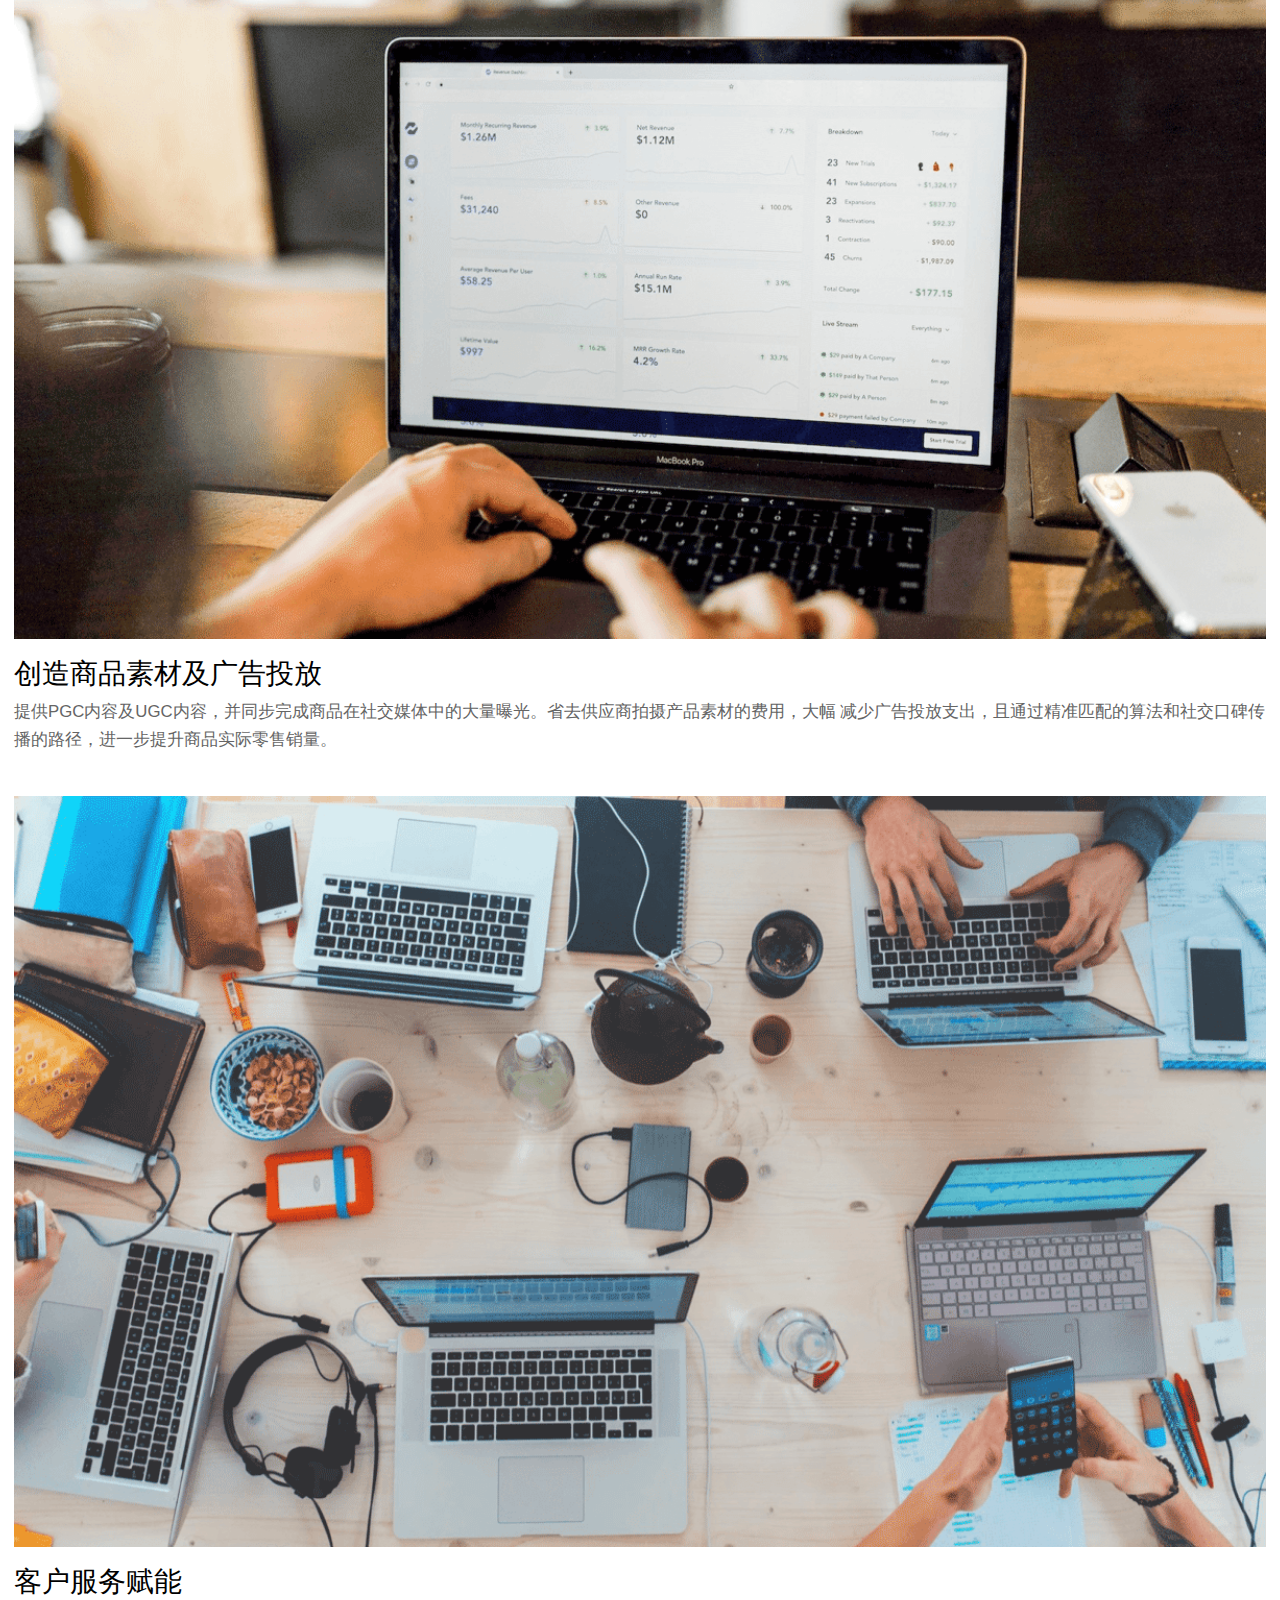
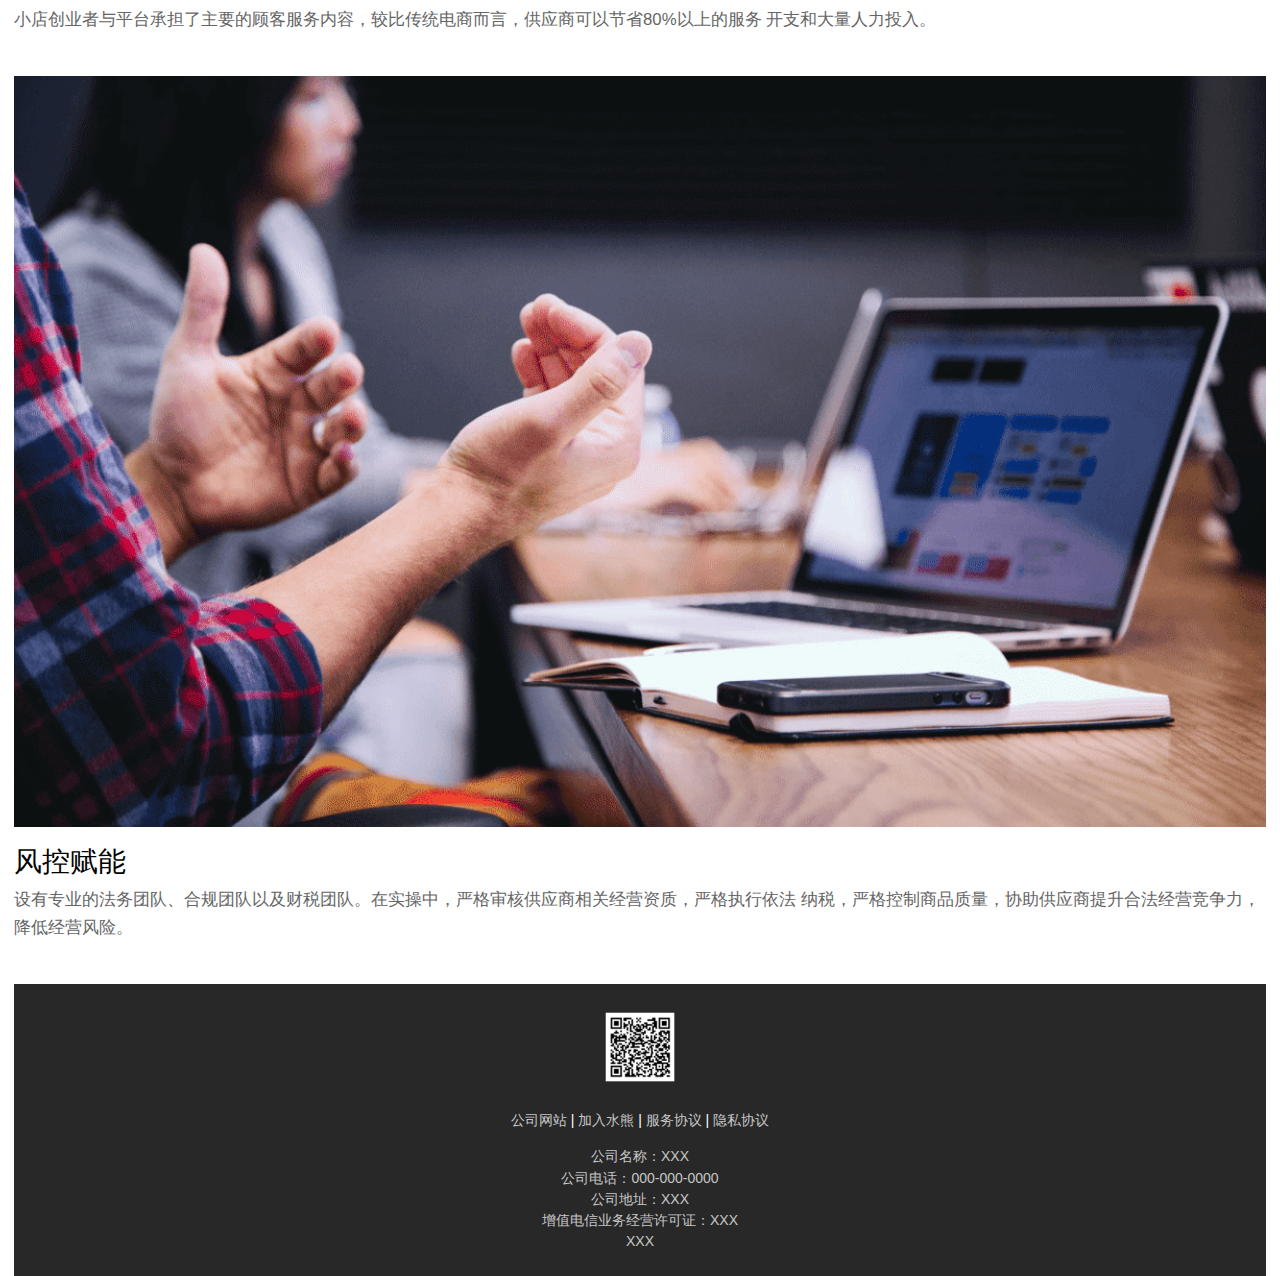
<file: vendor.html>
<!DOCTYPE html>
<html lang="en">
<head>
    <meta charset="UTF-8">
    <meta http-equiv="X-UA-Compatible" content="IE=edge">
    <meta name="viewport" content="width=device-width, initial-scale=1.0">
    <title>vendor</title>
    <!-- bootstrap -->
    <link rel="stylesheet" href="./assets/css/bootstrap.min.css" />

    <!-- animate.css -->
    <link rel="stylesheet" href="./assets/css/animate.min.css" />

    <!-- common.less -->
    <link rel="stylesheet/less" href="./assets/css/common.less" />

    <!-- index.less -->
    <link rel="stylesheet/less" href="./assets/css/index.less" />
    <!-- member.less -->
    <link rel="stylesheet/less" href="./assets/css/member.less">
    <!-- serve.html -->
    <link rel="stylesheet/less" href="./assets/css/serve.less">
    <!-- vendor.html -->
    <link rel="stylesheet/less" href="./assets/css/vendor.less">


    <!-- Link Swiper's CSS -->
    <link rel="stylesheet" href="./assets/css/swiper-bundle.min.css">

</head>
<body>
    <!-- 头部 -->
    <header class="header">
        <nav class="navbar navbar-default">
            <div class="container-fluid">
              <div class="navbar-header">
                <button type="button" class="navbar-toggle collapsed" data-toggle="collapse" data-target="#bs-example-navbar-collapse-1" aria-expanded="false">
                  <span class="sr-only">Toggle navigation</span>
                  <span class="icon-bar"></span>
                  <span class="icon-bar"></span>
                  <span class="icon-bar"></span>
                </button>

                <img src="./assets/images/logo.png" class="nav navbar-nav navbar-right">
              </div>

              <div class="collapse navbar-collapse" id="bs-example-navbar-collapse-1">
                <ul class="nav navbar-nav navbar-right">
                    <li class="nav-item ">
                        <a class="nav-link" href="./index.html">网站首页</a>
                    </li>
                    <li class="nav-item ">
                        <a class="nav-link" href="./member.html">悟空会员</a>
                    </li>
                    <li class="nav-item ">
                        <a class="nav-link" href="./serve.html">小店创业者</a>
                    </li>
                    <li class="nav-item ">
                        <a class="nav-link" href="./vendor.html">悟空供应商</a>
                    </li>
                    <li class="nav-item ">
                        <a class="nav-link" href="./dynamic.html">公司动态</a>
                    </li>
                </ul>
              </div>
            </div>
        </nav>
    
    </header>

    <!-- 内容 -->
    <div class="core">       
        <p class="title"><img src="./assets/images/vendor-logo.png" />悟空供应商八大服务</p>
        <p>经过悟空掌柜严格挑选，在平台上提供优质商品的合作商家</p>
    </div>

    <div class="supply-chain">
        <img src="./assets/images/img_supplier_service_01.png" />
        <p class="title">高效的出货平台</p>
        <p>
            平台每天每个小店创业者的全部流量都集中在不超过9款单品上。通过人工智能算法匹配分发，
            进行大量的精准社交媒体广告投放，每款商品的实际销量都非常可观。
        </p>
    </div>
    <div class="empowerment">
        <img src="./assets/images/img_supplier_service_02.png" alt="">
        <p class="title">快速结算</p>
        <p>
            供应商在订单发货后48小时内结算货款 80%， 发货10天后，根据售后情况结算全部尾款。解决传统
            电商的账期长、结算不及时、资金压力大等问题，帮助供应商快速回笼资金，提高资金使用效率。
        </p>
    </div>

    <div class="technology">
        <img src="./assets/images/img_supplier_service_03.png" alt="">
        <p class="title">矩阵式协同工具</p>
        <p>
            开放供应商自主操作权限，支持商品管理、订单管理、物流跟踪、售后服务、“7*24小时”秒到账提现等功能。打通
            多方接口，使供应商可以将信息流、物流、资金流“三流合一”，一站式集中操作，让贸易协作效率达到最大化。
        </p>
    </div>

    <div class="platform">
        <img src="./assets/images/img_supplier_service_04.png" alt="">
        <p class="title">大数据赋能</p>
        <p>
            提供大数据决策工具，通过智能算法，预测商品未来时间段内的销量、用户喜好、消费行为等，辅助供应商
            进行生产、经营决策，力争让供应商最大化减少库存，逐步实现因需定产。
        </p>
    </div>

    <div class="system">
        <img src="./assets/images/img_supplier_service_05.png" alt="">
        <p class="title">KA商家服务团队</p>
        <p>
            平台建立KA商家服务团队，为核心供应商提供更专业、更专属、更快速响应的陪伴式服务，让核心供应商在
            平台内获得“7*24小时”一对一服务。
        </p>
    </div>

    <div class="serve2">
        <img src="./assets/images/img_supplier_service_06.png" alt="">
        <p class="title">创造商品素材及广告投放</p>
        <p>
            提供PGC内容及UGC内容，并同步完成商品在社交媒体中的大量曝光。省去供应商拍摄产品素材的费用，大幅
            减少广告投放支出，且通过精准匹配的算法和社交口碑传播的路径，进一步提升商品实际零售销量。
        </p>
    </div>

    <div class="intellect">
        <img src="./assets/images/img_supplier_service_07.png" alt="">
        <p class="title">客户服务赋能</p>
        <p>
            小店创业者与平台承担了主要的顾客服务内容，较比传统电商而言，供应商可以节省80%以上的服务
            开支和大量人力投入。
        </p>
    </div>

    <div class="serve2">
        <img src="./assets/images/img_supplier_service_08.png" alt="">
        <p class="title">风控赋能</p>
        <p>
            设有专业的法务团队、合规团队以及财税团队。在实操中，严格审核供应商相关经营资质，严格执行依法
            纳税，严格控制商品质量，协助供应商提升合法经营竞争力，降低经营风险。
        </p>
    </div>

    <!-- 底部 -->
    <footer class="footer">
        <img src="./assets/images/erweiwma.png" alt="">
        <div class="foot-a">
            <a href="javascript:void(0)">公司网站</a> | 
            <a href="javascript:void(0)">加入水熊</a> | 
            <a href="javascript:void(0)">服务协议</a> | 
            <a href="javascript:void(0)">隐私协议</a>
        </div>
        <div class="more">
            <p>公司名称：XXX</p>
            <p>公司电话：000-000-0000</p>
            <p>公司地址：XXX</p>
            <p>增值电信业务经营许可证：XXX</p>
            <a>XXX</a>
        </div>
    </footer>
    
</body>
</html>
<script src="./assets/js/jquery.min.js"></script>
<script src="./assets/js/less.min.js"></script>
<script src="./assets/js/bootstrap.min.js"></script>
<script src="./assets/js/wow.min.repeat.js"></script>
<script>
    //懒加载初始化
    new WOW().init()

    //判断是否为手机端
    var isTouch=('ontouchstart' in window);

    if(isTouch){
        $(".carousel").on('touchstart', function(e){
            var that=$(this);
            var touch = e.originalEvent.changedTouches[0];
            var startX = touch.pageX;
            var startY = touch.pageY;
            $(document).on('touchmove',function(e){
                touch = e.originalEvent.touches[0] ||e.originalEvent.changedTouches[0];
                var endX=touch.pageX - startX;
                var endY=touch.pageY - startY;
                if(Math.abs(endY)<Math.abs(endX)){
                    if(endX > 10){
                        $(this).off('touchmove');
                        that.carousel('prev');
                    }else if (endX < -10){
                        $(this).off('touchmove');
                        that.carousel('next');
                    }
                    return false;
                }        });
        });
        $(document).on('touchend',function(){
            $(this).off('touchmove');
        });
    }
</script>
</file>
